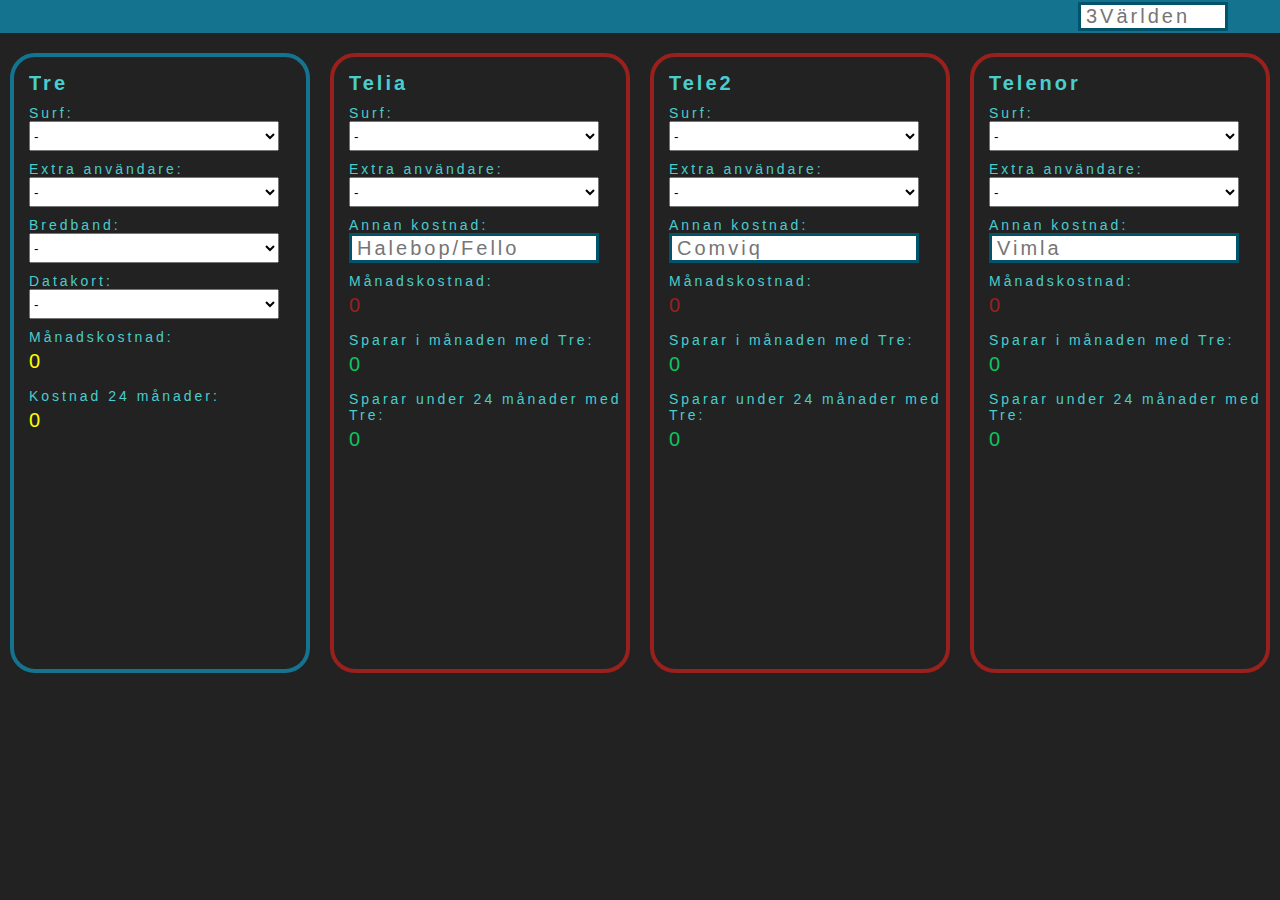
<file: markup/index.html>
<!DOCTYPE html>
<html lang="sv">
<head>
    <meta charset="UTF-8">
    <meta name="viewport" content="width=device-width, initial-scale=1.0">
    <meta name="description" content="Price calculator for TM">
    <meta name="author" content="Christoffer Jonsson">
    <link href="../stylesheets/styles.css" rel="stylesheet">
    <link href="../stylesheets/mediaq.css" rel="stylesheet">
    <title>Räkna med Kevin</title>
    <meta name="theme-color" content="#147490">

    <link rel="apple-touch-icon" sizes="180x180" href="favicon_io/apple-touch-icon.png">
    <link rel="icon" type="image/png" sizes="32x32" href="favicon_io/favicon-32x32.png">
    <link rel="icon" type="image/png" sizes="16x16" href="favicon_io/favicon-16x16.png">
    <link rel="manifest" href="favicon_io/site.webmanifest">
</head>
<body class="bgimg">
    <header>
        <nav>
            <div class="nav-buttons">
                <button id="dayModeButton">Ljust/Mörkt</button>
                <button id="resetButton">Återställ</button>
                <a class="nav-btn" href="info.html">Info</a>
            </div>
            <div class="nav-info">
                <h1>Tre priskalkulator, uppdaterad<span class="upDate">&nbsp;14/9</span></h1>
            </div>
            <div class="nav-input">
                <label for="world"></label>
                <input type="text" id="world" name="countries" placeholder="3Världen">
            </div>     
        </nav>
    </header>
    <main>
        <div class="main-container">
            <div class="container tre">
                <h3>Tre</h3>
                <div class="form-container">
                    <form id="treForm">
                        <div class="sel-wrapper">
                            <label for="tre-first">Surf:</label>
                            <select id="tre-first" name="first" onchange="calculateTotals()">
                                <option value="0">-</option>
                                <option value="169">5GB | 169sek</option>
                                <option value="199">20GB + 50GB = &#x1F410 | 199sek</option>
                                <option value="329">OBEG | 329sek</option>
                            </select>
                        </div>
                        <div class="sel-wrapper">
                            <label for="tre-second">Extra användare:</label>
                            <select id="tre-second" name="second" onchange="calculateTotals()">
                                <option value="0">-</option>
                                <option value="129">1 | 129sek</option>
                                <option value="258">2 | 258sek</option>
                                <option value="387">3 | 387sek</option>
                                <option value="516">4 | 516sek</option>
                                <option value="645">5 | 645sek</option>
                            </select>
                        </div>
                        <div class="sel-wrapper">
                            <label for="tre-third">Bredband:</label>
                            <select id="tre-third" name="third" onchange="calculateTotals()">
                                <option value="0">-</option>
                            <option value="399">150Mbit utan rabatt | 399sek</option>
                            <option value="499">1000Mbit utan rabatt | 499sek</option>
                            <option value="299">150Mbit med rabatt | 299sek</option>
                            <option value="399">1000Mbit med rabatt | 399sek</option>
                            </select>
                        </div>
                        <!--<div class="sel-wrapper">
                            <label for="tre-fourth">Zyxel:</label>
                            <select id="tre-fourth" name="fourth" onchange="calculateTotals()">
                                <option value="0">-</option>
                                <option value="70">Zyxel In | 70sek</option>
                                <option value="120">Zyxel Out | 120sek</option>
                            </select>
                        </div>-->
                        <div class="sel-wrapper">
                            <label for="tre-fifth">Datakort:</label>
                            <select id="tre-fifth" name="fifth" onchange="calculateTotals()">
                                <option value="0">-</option>
                                <option value="99">1 | 99sek</option>
                                <option value="198">2 | 198sek</option>
                                <option value="297">3 | 297sek</option>
                                <option value="396">4 | 396sek</option>
                                <option value="495">5 | 495sek</option>
                            </select>
                        </div>
                        <div class="result-box">
                            <div class="total-box">
                                Månadskostnad:<span id="tre-totalSum">0</span>
                            </div>
                            <div class="difference-box">
                                Kostnad 24 månader:<span id="tre-totalSum-24">0</span>
                            </div>
                        </div>
                    </form>
                </div>
            </div>

            <div class="container telia">
                <h3>Telia</h3>
                <div class="form-container">
                    <form id="teliaForm">
                        <div class="sel-wrapper">
                            <label for="telia-first">Surf:</label>
                            <select id="telia-first" name="first" onchange="calculateTotals()">
                                <option value="0">-</option>
                                <option value="229">3GB | 229sek</option>
                                <option value="389">15GB | 389sek</option>
                                <option value="489">40GB | 489sek</option>
                                <option value="569">OBEG | 569sek</option>
                            </select>
                        </div>
                        <div class="sel-wrapper">
                            <label for="telia-second">Extra användare:</label>
                            <select id="telia-second" name="second" onchange="calculateTotals()">
                                <option value="0">-</option>
                                <option value="219">1 | 219sek</option>
                                <option value="438">2 | 438sek</option>
                                <option value="657">3 | 657sek</option>
                                <option value="876">4 | 876sek</option>
                                <option value="1095">5 | 1095sek</option>
                            </select>
                        </div>
                        <div class="sel-wrapper">
                            <label for="telia-extra">Annan kostnad:</label>
                            <input type="number" id="telia-extra" name="extra" placeholder="Halebop/Fello" oninput="updateCost('telia')">
                        </div>
                        <div class="result-box">
                            <div class="total-box">
                                Månadskostnad:<span id="telia-totalSum">0</span>
                            </div>
                            <div class="difference-box" id="telia-difference">Sparar i månaden med Tre:<span id="telia-difference-value">0</span></div>
                            <div class="difference-box">Sparar under 24 månader med Tre:<span id="telia-difference-value-24">0</span></div>
                        </div>
                    </form>
                </div>
            </div>

            <div class="container tele2">
                <h3>Tele2</h3>
                <div class="form-container">
                    <form id="tele2Form">
                        <div class="sel-wrapper">
                            <label for="tele2-first">Surf:</label>
                            <select id="tele2-first" name="first" onchange="calculateTotals()">
                                <option value="0">-</option>
                                <option value="249">5GB | 249sek</option>
                                <option value="299">15GB | 299sek</option>
                                <option value="399">OBEG | 399sek</option>
                            </select>
                        </div>
                        <div class="sel-wrapper">
                            <label for="tele2-second">Extra användare:</label>
                            <select id="tele2-second" name="second" onchange="calculateTotals()">
                                <option value="0">-</option>
                            <option value="199">1 | 199sek</option>
                            <option value="398">2 | 398sek</option>
                            <option value="597">3 | 597sek</option>
                            <option value="796">4 | 796sek</option>
                            <option value="995">5 | 995sek</option>
                            </select>
                        </div>
                        <div class="sel-wrapper">
                            <label for="tele2-extra">Annan kostnad:</label>
                            <input type="number" id="tele2-extra" name="extra" placeholder="Comviq" oninput="updateCost('tele2')">
                        </div>
                        <div class="result-box">
                            <div class="total-box">
                                Månadskostnad:<br><span id="tele2-totalSum">0</span>
                            </div>
                            <div class="difference-box" id="tele2-difference">Sparar i månaden med Tre:<span id="tele2-difference-value">0</span></div>
                            <div class="difference-box">Sparar under 24 månader med Tre:<span id="tele2-difference-value-24">0</span></div>
                        </div>
                    </form>
                </div>
            </div>

            <div class="container telenor">
                <h3>Telenor</h3>
                <div class="form-container">
                    <form id="telenorForm">
                        <div class="sel-wrapper">
                            <label for="telenor-first">Surf:</label>
                            <select id="telenor-first" name="first" onchange="calculateTotals()">
                                <option value="0">-</option>
                            <option value="229">5GB | 229sek</option>
                            <option value="299">15GB| 299sek</option>
                            <option value="399">35GB| 399sek</option>
                            <option value="449">OBEG| 449sek</option>
                            </select>
                        </div>
                        <div class="sel-wrapper">
                            <label for="telenor-second">Extra användare:</label>
                            <select id="telenor-second" name="second" onchange="calculateTotals()">
                            <option value="0">-</option>
                            <option value="219">1 | 219sek</option>
                            <option value="438">2| 438sek</option>
                            <option value="657">3| 657sek</option>
                            <option value="876">4| 876sek</option>
                            <option value="1095">5| 1095sek</option>
                            </select>
                        </div>
                        <div class="sel-wrapper">
                            <label for="telenor-extra">Annan kostnad:</label>
                            <input type="number" id="telenor-extra" name="extra" placeholder="Vimla" oninput="updateCost('telenor')">
                        </div>
                        <div class="result-box">
                            <div class="total-box">
                                Månadskostnad:<br><span id="telenor-totalSum">0</span>
                            </div>
                            <div class="difference-box" id="telenor-difference">Sparar i månaden med Tre:<span id="telenor-difference-value">0</span></div>
                            <div class="difference-box">Sparar under 24 månader med Tre:<span id="telenor-difference-value-24">0</span></div>
                        </div>
                    </form>
                </div>
            </div>
        </div>
        <div class="quote-box">
            <blockquote id="quote-block">
                <p class="quote">Definitionen av galenskap är att göra samma sak gång på gång, men förvänta sig ett annat resultat.</p>
                <p class="quote author">- Kevin</p>
            </blockquote>
        </div>
    </main>
    <script src="../javascript/daymode.js"></script>
    <script src="../javascript/reset.js"></script>
    <script src="../javascript/onlynum.js"></script>
    <script src="../javascript/total.js"></script>
    <script src="../javascript/world.js"></script>
    <script src="../javascript/quote.js"></script>
</body>
</html>
</file>
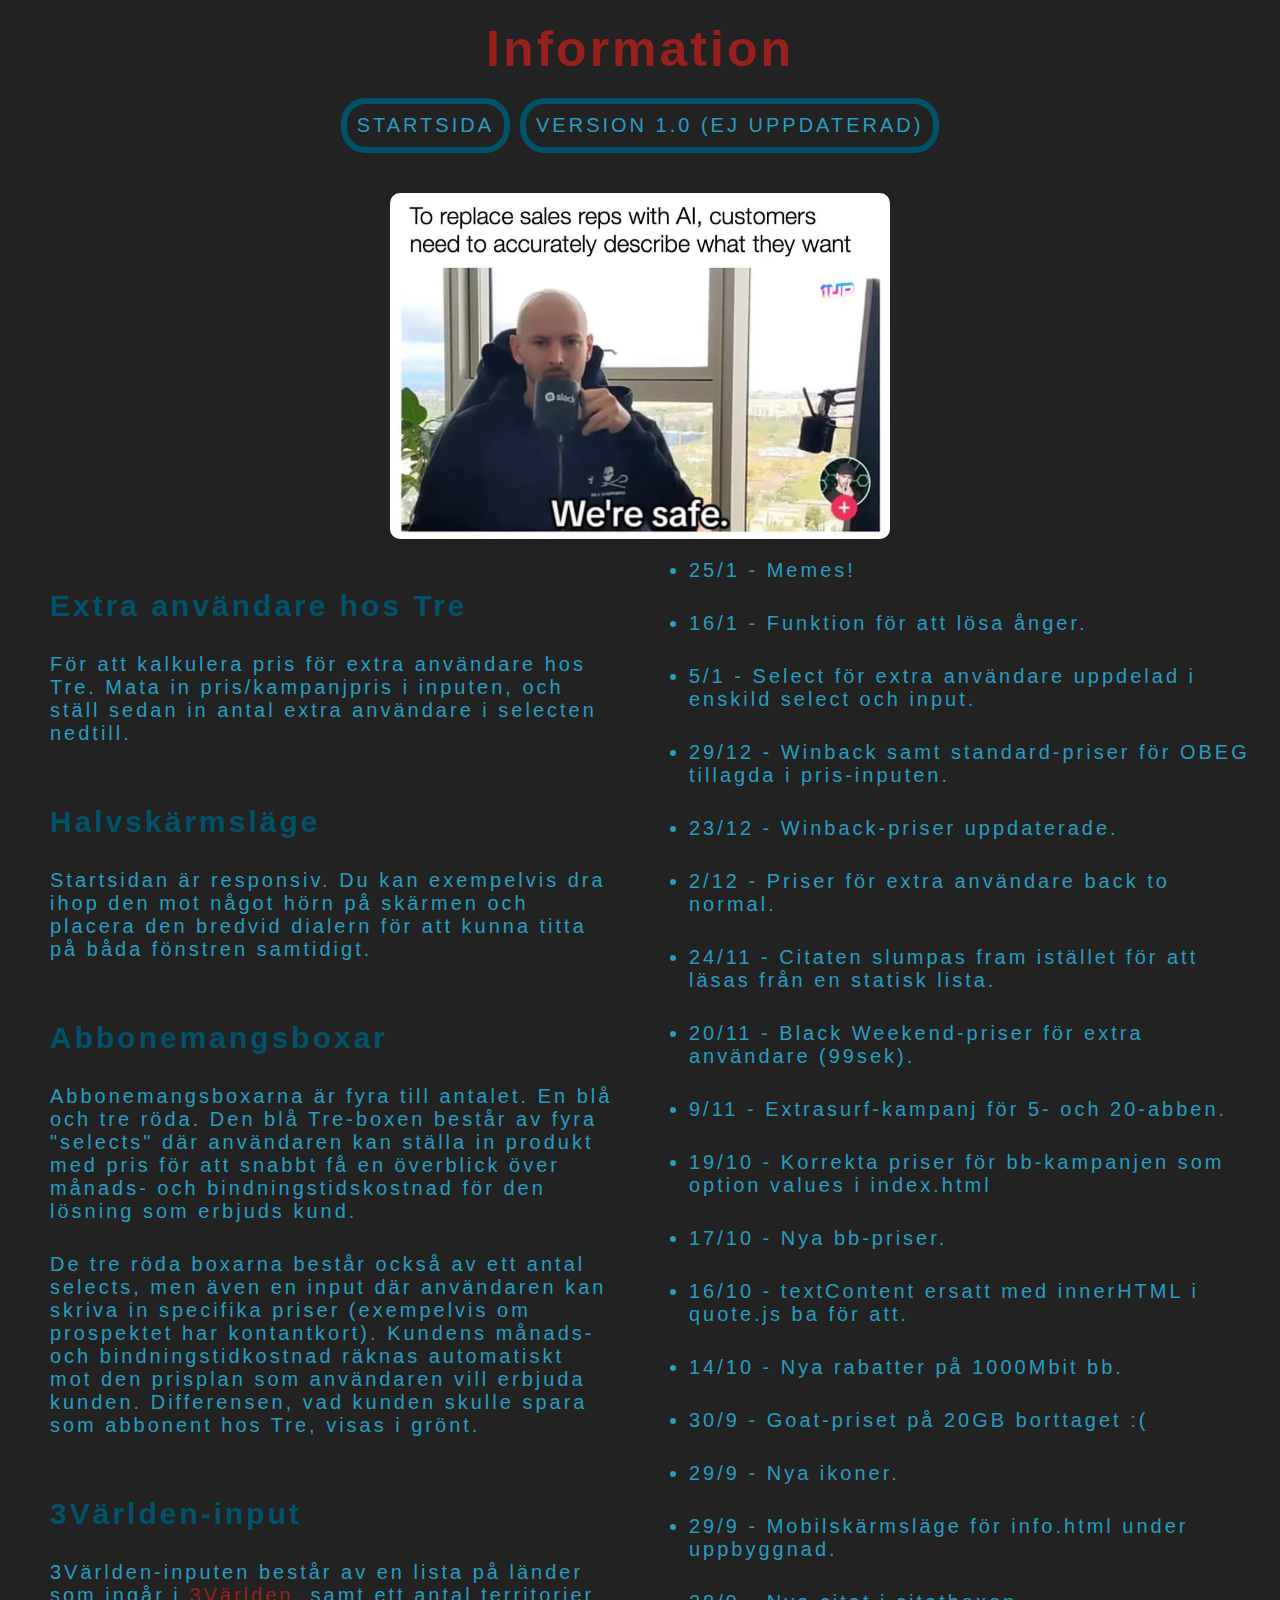
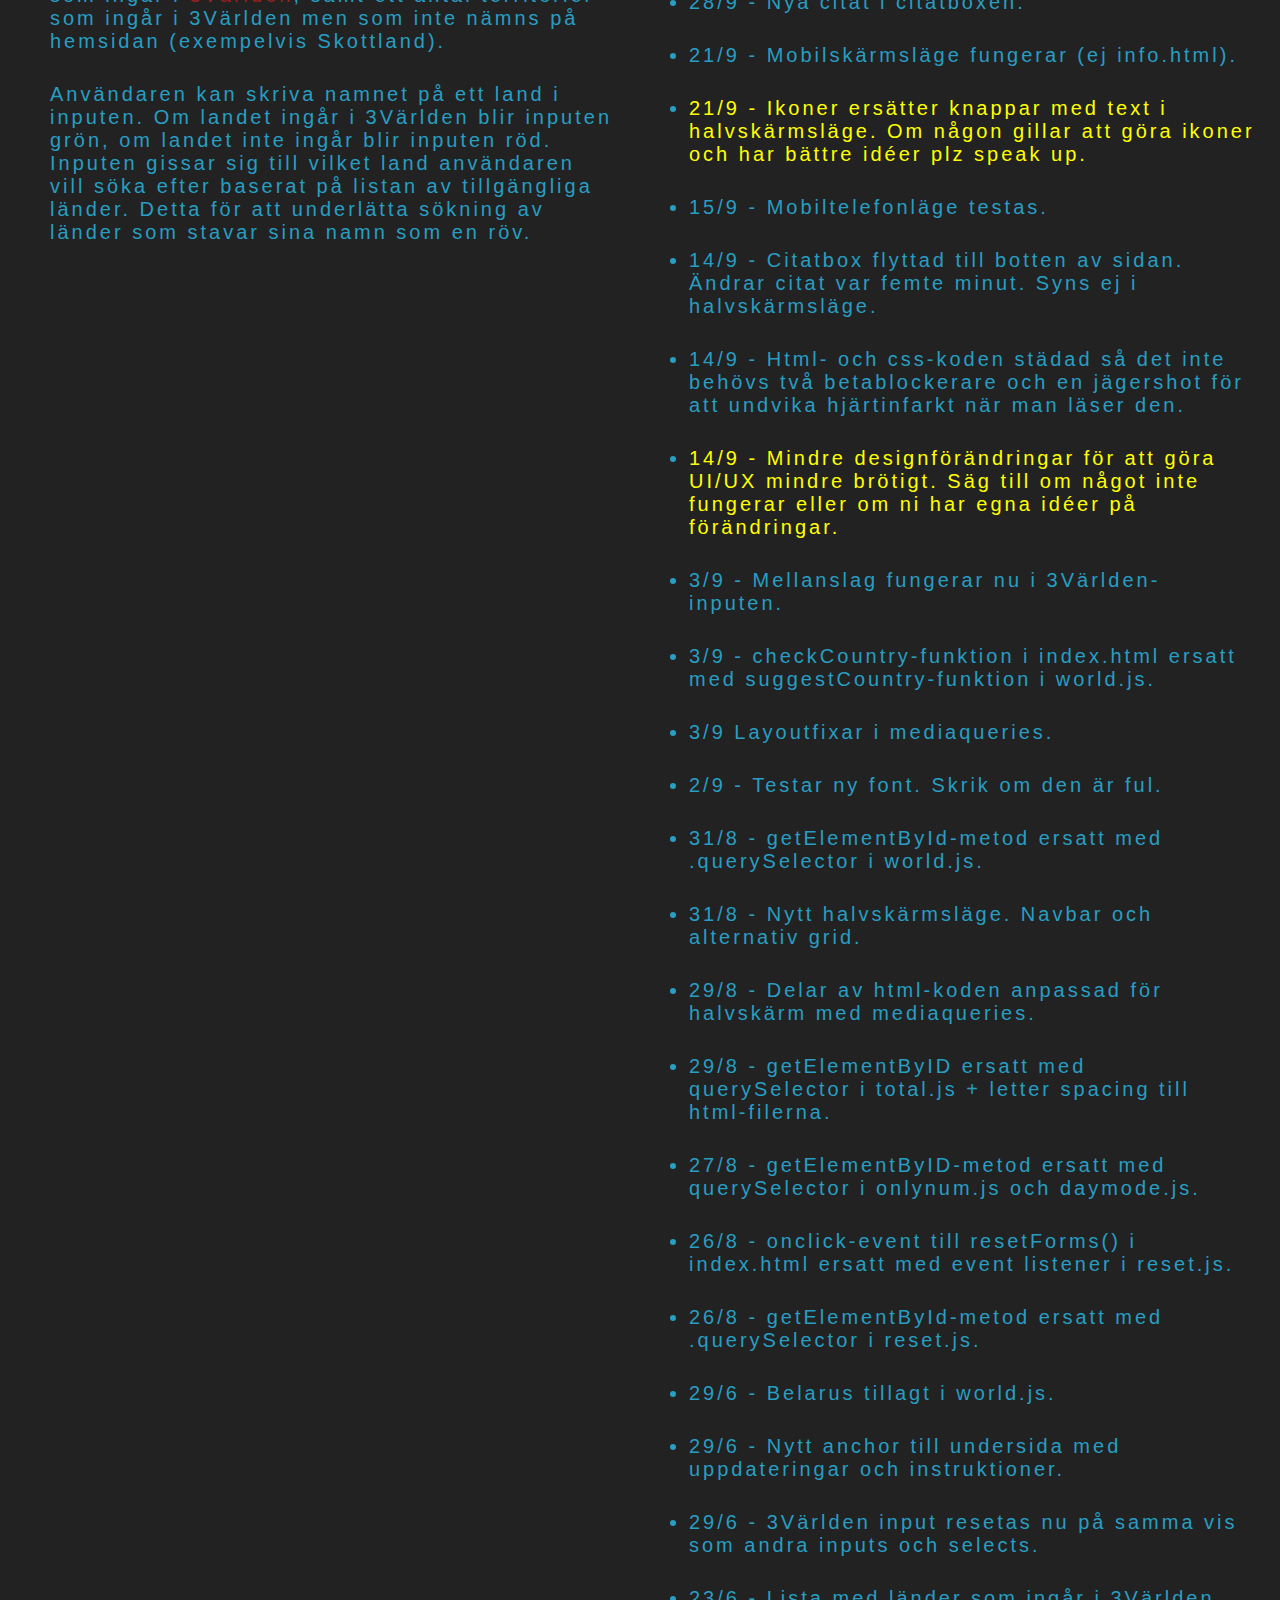
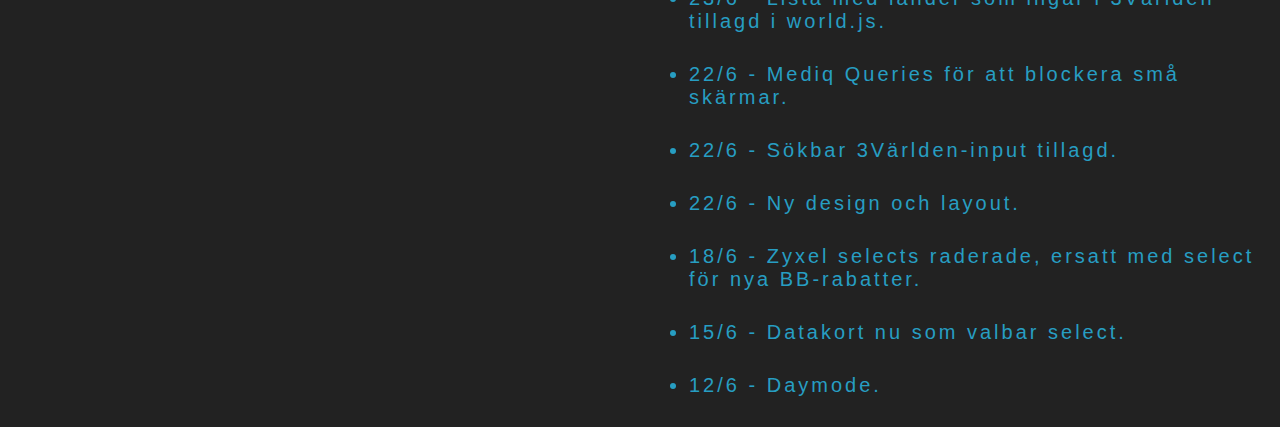
<file: info.html>
<!DOCTYPE html>
<html lang="sv">
<head>
    <meta charset="UTF-8">
    <meta name="viewport" content="width=device-width, initial-scale=1.0">
    <meta name="description" content="Price calculator for TM">
    <meta name="author" content="Christoffer Jonsson">
    <link href="../stylesheets/styles.css" rel="stylesheet">
    <link href="../stylesheets/info.css" rel="stylesheet">
    <title>Räkna med Kevin</title>
    <meta name="theme-color" content="#147490">

    <link rel="apple-touch-icon" sizes="180x180" href="favicon_io/apple-touch-icon.png">
    <link rel="icon" type="image/png" sizes="32x32" href="favicon_io/favicon-32x32.png">
    <link rel="icon" type="image/png" sizes="16x16" href="favicon_io/favicon-16x16.png">
    <link rel="manifest" href="favicon_io/site.webmanifest">
</head>
<body>
    <div class="info-header">
        <h1 info>Information</h1>
    </div>
    <div class="return-box">
        <a class="return-btn" href="index.html">Startsida</a>
        <a class="return-btn" href="../ver1/old.html">Version 1.0 (ej uppdaterad)</a>
    </div>
    <div class="meme">
        <img src="meme.webp" alt="sales meme">
    </div>
    <div class="info-layout">
        <div class="info-instructions">
            <h2>Extra användare hos Tre</h2>
            <p><span class=inportant-news>För att kalkulera pris för extra användare hos Tre. Mata in pris/kampanjpris i inputen, och ställ sedan in antal extra användare i selecten nedtill.</p>
            <h2>Halvskärmsläge</h2>
            <p>Startsidan är responsiv. Du kan exempelvis dra ihop den mot något hörn på skärmen och placera den bredvid dialern för att kunna titta på båda fönstren samtidigt.</p>
            <h2>Abbonemangsboxar</h2>
            <p>Abbonemangsboxarna är fyra till antalet. En blå och tre röda. Den blå Tre-boxen består av fyra "selects" där användaren kan ställa in produkt med pris för att snabbt få en överblick över månads- och bindningstidskostnad för den lösning som erbjuds kund.</p>
            <p>De tre röda boxarna består också av ett antal selects, men även en input där användaren kan skriva in specifika priser (exempelvis om prospektet har kontantkort). Kundens månads- och bindningstidkostnad räknas automatiskt mot den prisplan som användaren vill erbjuda kunden. Differensen, vad kunden skulle spara som abbonent hos Tre, visas i grönt.</p>
            <h2>3Världen-input</h2>
            <p>3Världen-inputen består av en lista på länder som ingår i <a class="info-link" href="https://www.tre.se/handla/tjanster/3varlden" target="_blank">3Världen</a>, samt ett antal territorier som ingår i 3Världen men som inte nämns på hemsidan (exempelvis Skottland).</p>
            <p>Användaren kan skriva namnet på ett land i inputen. Om landet ingår i 3Världen blir inputen grön, om landet inte ingår blir inputen röd. Inputen gissar sig till vilket land användaren vill söka efter baserat på listan av tillgängliga länder. Detta för att underlätta sökning av länder som stavar sina namn som en röv.</p>
        </div>
        <div class="info-update">
            <ul>
                <li>25/1 - Memes!</li>
                <li>16/1 - Funktion för att lösa ånger.</li>
                <li>5/1 - Select för extra användare uppdelad i enskild select och input.</li>
                <li>29/12 - Winback samt standard-priser för OBEG tillagda i pris-inputen.</li>
                <li>23/12 - Winback-priser uppdaterade.</li>
                <li>2/12 - Priser för extra användare back to normal.</li>
                <li>24/11 - Citaten slumpas fram istället för att läsas från en statisk lista.</li>
                <li>20/11 - Black Weekend-priser för extra användare (99sek).</li>
                <li>9/11 - Extrasurf-kampanj för 5- och 20-abben.</li>
                <li>19/10 - Korrekta priser för bb-kampanjen som option values i index.html</li>
                <li>17/10 - Nya bb-priser.</li>
                <li>16/10 - textContent ersatt med innerHTML i quote.js ba för att.</li>
                <li>14/10 - Nya rabatter på 1000Mbit bb.</li>
                <li>30/9 - Goat-priset på 20GB borttaget :(</li>
                <li>29/9 - Nya ikoner.</li>
                <li>29/9 - Mobilskärmsläge för info.html under uppbyggnad.</li>
                <li>28/9 - Nya citat i citatboxen.</li>
                <li>21/9 - Mobilskärmsläge fungerar (ej info.html).</li>
                <li><span class="important-news">21/9 - Ikoner ersätter knappar med text i halvskärmsläge. Om någon gillar att göra ikoner och har bättre idéer plz speak up.</span></li>
                <li>15/9 - Mobiltelefonläge testas.</li>
                <li>14/9 - Citatbox flyttad till botten av sidan. Ändrar citat var femte minut. Syns ej i halvskärmsläge.</li>
                <li>14/9 - Html- och css-koden städad så det inte behövs två betablockerare och en jägershot för att undvika hjärtinfarkt när man läser den.</li>
                <li><span class="important-news">14/9 - Mindre designförändringar för att göra UI/UX mindre brötigt. Säg till om något inte fungerar eller om ni har egna idéer på förändringar.</span></li>
                <li>3/9 - Mellanslag fungerar nu i 3Världen-inputen.</li>
                <li>3/9 - checkCountry-funktion i index.html ersatt med suggestCountry-funktion i world.js.</li>
                <li>3/9 Layoutfixar i mediaqueries.</li>
                <li>2/9 - Testar ny font. Skrik om den är ful.</li>
                <li>31/8 - getElementById-metod ersatt med .querySelector i world.js.</li>
                <li>31/8 - Nytt halvskärmsläge. Navbar och alternativ grid.</li>
                <li>29/8 - Delar av html-koden anpassad för halvskärm med mediaqueries.</li>
                <li>29/8 - getElementByID ersatt med querySelector i total.js + letter spacing till html-filerna.</li>
                <li>27/8 - getElementByID-metod ersatt med querySelector i onlynum.js och daymode.js.</li>
                <li>26/8 - onclick-event till resetForms() i index.html ersatt med event listener i reset.js.</li>
                <li>26/8 - getElementById-metod ersatt med .querySelector i reset.js.</li>
                <li>29/6 - Belarus tillagt i world.js.</li>
                <li>29/6 - Nytt anchor till undersida med uppdateringar och instruktioner.</li>
                <li>29/6 - 3Världen input resetas nu på samma vis som andra inputs och selects.</li>
                <li>23/6 - Lista med länder som ingår i 3Världen tillagd i world.js.</li>
                <li>22/6 - Mediq Queries för att blockera små skärmar.</li>
                <li>22/6 - Sökbar 3Världen-input tillagd.</li>
                <li>22/6 - Ny design och layout.</li>
                <li>18/6 - Zyxel selects raderade, ersatt med select för nya BB-rabatter.</li>
                <li>15/6 - Datakort nu som valbar select.</li>
                <li>12/6 - Daymode.</li>
            </ul>
        </div>
    </div>
</body>
</html>
</file>
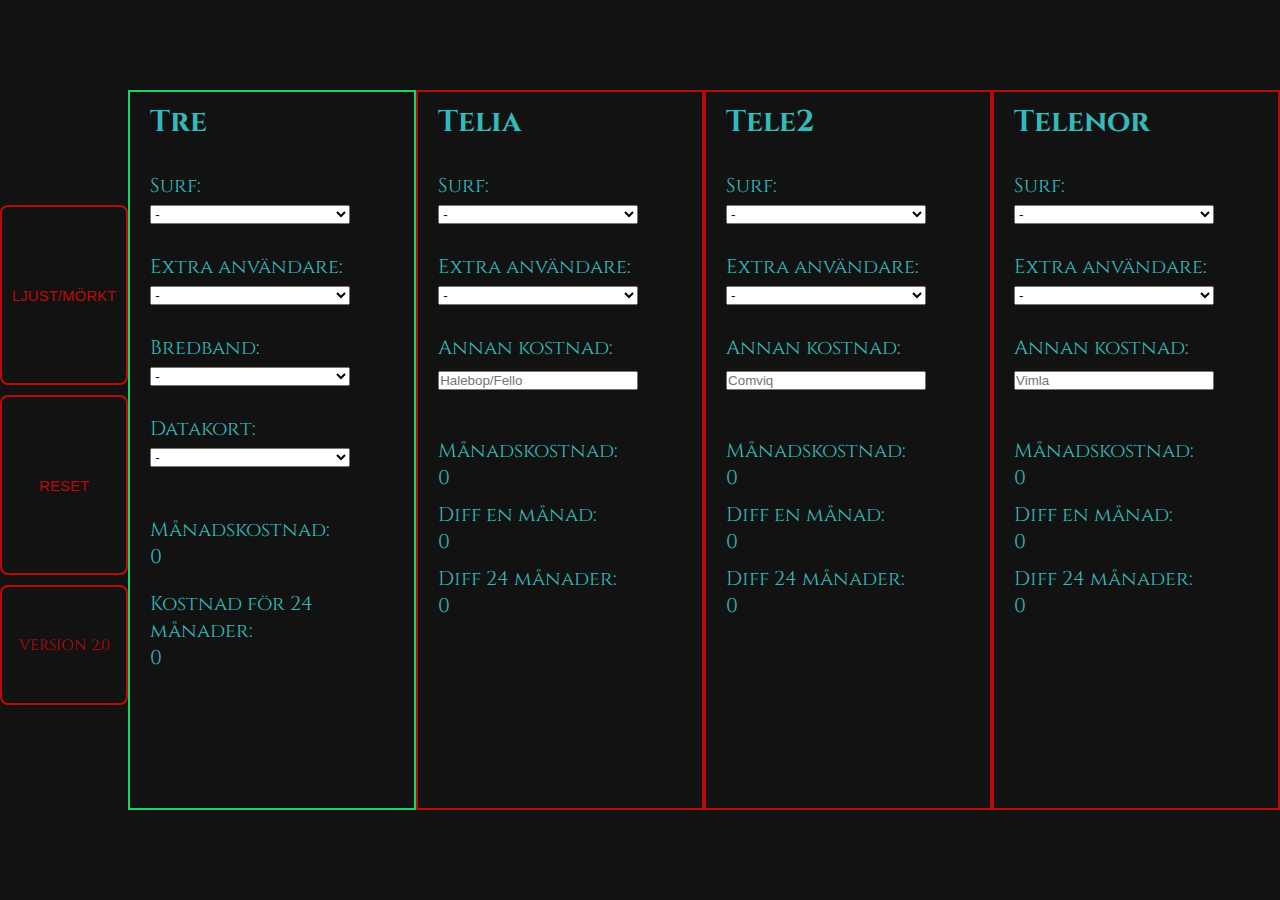
<file: old.html>
<!DOCTYPE html>
<html lang="sv">
<head>
    <meta charset="UTF-8">
    <meta name="viewport" content="width=device-width, initial-scale=1.0">
    <meta name="description" content="Price calculator for TM">
    <meta name="author" content="Christoffer Jonsson">
    <link href="old.css" rel="stylesheet">
    <title>Räkna med Per</title>
    <meta name="theme-color" content="#">

    <link rel="apple-touch-icon" sizes="180x180" href="favicon_io/apple-touch-icon.png">
    <link rel="icon" type="image/png" sizes="32x32" href="favicon_io/favicon-32x32.png">
    <link rel="icon" type="image/png" sizes="16x16" href="favicon_io/favicon-16x16.png">
    <link rel="manifest" href="favicon_io/site.webmanifest">
</head>

<body>
    <main>
        <div class="hidden">
            <p>Responsivitet är för pussies</p>
        </div>
        <div class="main-container">
            <div class="btn">
                <button id="dayModeButton">Ljust/Mörkt</button>
                <button id="resetButton" onclick="resetForms()">Reset</button>
                <a href="index.html">Version 2.0</a>
            </div>
            <div class="tre-container">
                <h2>Tre</h2>
                <div class="form-container">
                    <form id="treForm">
                        <label for="tre-first">Surf:<br></label>
                        <select id="tre-first" name="first" onchange="calculateTotals()">
                            <option value="0">-</option>
                            <option value="169">5GB | 169sek</option>
                            <option value="199">20GB | 199sek</option>
                            <option value="329">OBEG | 329sek</option>
                        </select>
                        <br><br>
                        <label for="tre-second">Extra användare:<br></label>
                        <select id="tre-second" name="second" onchange="calculateTotals()">
                            <option value="0">-</option>
                            <option value="129">1 | 129sek</option>
                            <option value="258">2 | 258sek</option>
                            <option value="387">3 | 387sek</option>
                            <option value="516">4 | 516sek</option>
                            <option value="645">5 | 645sek</option>
                        </select>
                        <br><br>
                        <label for="tre-third">Bredband:<br></label>
                        <select id="tre-third" name="third" onchange="calculateTotals()">
                            <option value="0">-</option>
                            <option value="399">150Mbit utan rabatt | 399sek</option>
                            <option value="499">1000Mbit utan rabatt | 499sek</option>
                            <option value="299">150Mbit med rabatt | 299sek</option>
                            <option value="399">1000Mbit med rabatt | 399sek</option>
                        </select>
                        <!--<br><br>
                        <label for="tre-fourth">Zyxel:<br></label>
                        <select id="tre-fourth" name="fourth" onchange="calculateTotals()">
                            <option value="0">-</option>
                            <option value="70">Zyxel In | 70sek</option>
                            <option value="120">Zyxel Out | 120sek</option>
                        </select>-->
                        <br><br>
                        <label for="tre-fifth">Datakort:<br></label>
                        <select id="tre-fifth" name="fifth" onchange="calculateTotals()">
                            <option value="0">-</option>
                            <option value="99">1 | 99sek</option>
                            <option value="198">2 | 198sek</option>
                            <option value="297">3 | 297sek</option>
                            <option value="396">4 | 396sek</option>
                            <option value="495">5 | 495sek</option>
                        </select>
                    </form>
                    <br>
                    <div class="total-box">
                        Månadskostnad:<br><span id="tre-totalSum">0</span>
                    </div>
                    <div class="difference-box" id="tre-difference"></div>
                    <div class="difference-box">Kostnad för 24 månader:<br><span id="tre-totalSum-24">0</span></div>
                </div>
            </div>
            <div class="telia-container">
                <h2>Telia</h2>
                <div class="form-container">
                    <form id="teliaForm">
                        <label for="telia-first">Surf:<br></label>
                        <select id="telia-first" name="first" onchange="calculateTotals()">
                            <option value="0">-</option>
                            <option value="229">3GB | 229sek</option>
                            <option value="389">15GB | 389sek</option>
                            <option value="489">40GB | 489sek</option>
                            <option value="569">OBEG | 569sek</option>
                        </select>
                        <br><br>
                        <label for="telia-second">Extra användare:<br></label>
                        <select id="telia-second" name="second" onchange="calculateTotals()">
                            <option value="0">-</option>
                            <option value="219">1 | 219sek</option>
                            <option value="438">2 | 438sek</option>
                            <option value="657">3 | 657sek</option>
                            <option value="876">4 | 876sek</option>
                            <option value="1095">5 | 1095sek</option>
                        </select>
                        <br><br>
                        <div class="form-container">
                        <label for="telia-extra">Annan kostnad:</label>
                        <input type="number" id="telia-extra" name="extra" placeholder="Halebop/Fello" oninput="updateCost('telia')">
                        </div>
                    </form>
                    <br>
                    <div class="total-box">
                        Månadskostnad:<br><span id="telia-totalSum">0</span>
                    </div>
                    
                    <div class="difference-box" id="telia-difference">Diff en månad:<br><span id="telia-difference-value">0</span></div>
                    <div class="difference-box">Diff 24 månader:<br><span id="telia-difference-value-24">0</span></div>
                </div>
            </div>
    
            <div class="tele2-container">
                <h2>Tele2</h2>
                <div class="form-container">
                    <form id="tele2Form">
                        <label for="tele2-first">Surf:<br></label>
                        <select id="tele2-first" name="first" onchange="calculateTotals()">
                            <option value="0">-</option>
                            <option value="249">5GB | 249sek</option>
                            <option value="299">15GB | 299sek</option>
                            <option value="399">OBEG | 399sek</option>
                        </select>
                        <br><br>
                        <label for="tele2-second">Extra användare:<br></label>
                        <select id="tele2-second" name="second" onchange="calculateTotals()">
                            <option value="0">-</option>
                            <option value="199">1 | 199sek</option>
                            <option value="398">2 | 398sek</option>
                            <option value="597">3 | 597sek</option>
                            <option value="796">4 | 796sek</option>
                            <option value="995">5 | 995sek</option>
                        </select>
                        <br><br>
                        <div class="form-container">
                    <label for="tele2-extra">Annan kostnad:</label>
                    <input type="number" id="tele2-extra" name="extra" placeholder="Comviq" oninput="updateCost('tele2')">
                    </div>
                    </form>
                    <br>
                    <div class="total-box">
                        Månadskostnad:<br><span id="tele2-totalSum">0</span>
                    </div>
                    <div class="difference-box" id="tele2-difference">Diff en månad:<br><span id="tele2-difference-value">0</span></div>
                    <div class="difference-box">Diff 24 månader:<br><span id="tele2-difference-value-24">0</span></div>
                </div>
                
            </div>
    
            <div class="telenor-container">
                <h2>Telenor</h2>
                <div class="form-container">
                    <form id="telenorForm">
                        <label for="telenor-first">Surf:<br></label>
                        <select id="telenor-first" name="first" onchange="calculateTotals()">
                            <option value="0">-</option>
                            <option value="229">5GB | 229sek</option>
                            <option value="299">15GB| 299sek</option>
                            <option value="399">35GB| 399sek</option>
                            <option value="449">OBEG| 449sek</option>
                        </select>
                        <br><br>
                        <label for="telenor-second">Extra användare:<br></label>
                        <select id="telenor-second" name="second" onchange="calculateTotals()">
                            <option value="0">-</option>
                            <option value="219">1 | 219sek</option>
                            <option value="438">2| 438sek</option>
                            <option value="657">3| 657sek</option>
                            <option value="876">4| 876sek</option>
                            <option value="1095">5| 1095sek</option>
                        </select>
                        <br><br>
                    <div class="form-container">
                    <label for="telenor-extra">Annan kostnad:</label>
                    <input type="number" id="telenor-extra" name="extra" placeholder="Vimla" oninput="updateCost('telenor')">
                    </div>
                    </form>
                    
                    <br>
                    <div class="total-box">
                        Månadskostnad:<br><span id="telenor-totalSum">0</span>
                    </div>
                    <div class="difference-box" id="telenor-difference">Diff en månad:<br><span id="telenor-difference-value">0</span></div>
                    <div class="difference-box">Diff 24 månader:<br><span id="telenor-difference-value-24">0</span></div>
                </div>
            </div>
        </div>
    </main>

    <footer></footer>
    <script src="app.js"></script>
    <script src="daymode.js"></script>
</body>
</html>
</file>
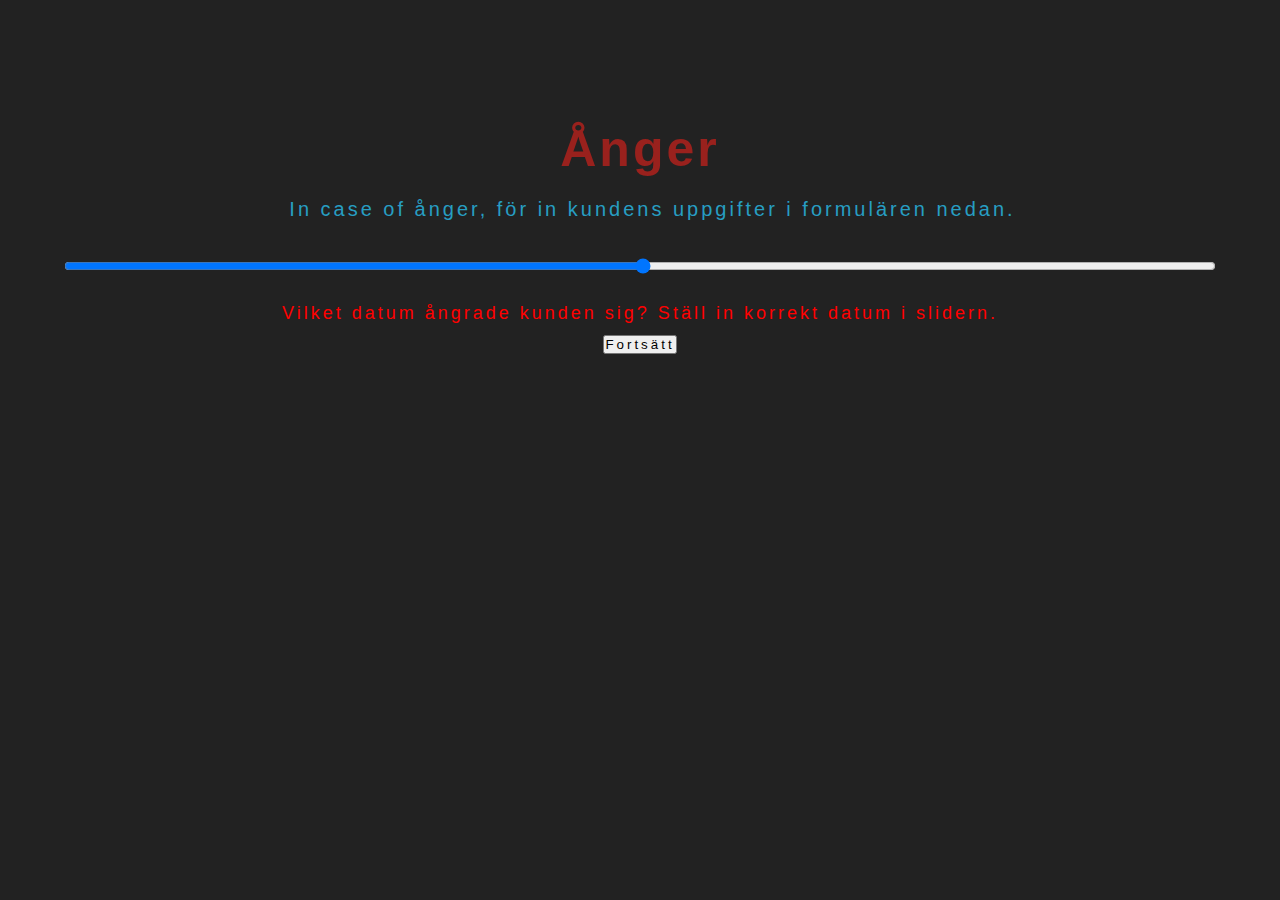
<file: tre.html>
<!DOCTYPE html>
<html lang="sv">
<head>
    <meta charset="UTF-8">
    <meta name="viewport" content="width=device-width, initial-scale=1.0">
    <meta name="description" content="Price calculator for TM">
    <meta name="author" content="Christoffer Jonsson">
    <link href="../stylesheets/styles.css" rel="stylesheet">
    <link href="../stylesheets/info.css" rel="stylesheet">
    <title>Räkna med Kevin</title>
    <meta name="theme-color" content="#147490">

    <link rel="apple-touch-icon" sizes="180x180" href="favicon_io/apple-touch-icon.png">
    <link rel="icon" type="image/png" sizes="32x32" href="favicon_io/favicon-32x32.png">
    <link rel="icon" type="image/png" sizes="16x16" href="favicon_io/favicon-16x16.png">
    <link rel="manifest" href="favicon_io/site.webmanifest">

    <style>
        body {
            font-family: Arial, sans-serif;
            text-align: center;
            margin-top: 100px;
        }
        #sliderContainer {
            width: 90%;
            margin: 0 auto;
            overflow: hidden;
        }
        #dateSlider {
            width: 100%;
        }
        #dateDisplay {
            margin-top: 20px;
            font-size: 18px;
            color: red;
        }

        h1 {
            text-align: center;
        }
    </style>
</head>

<body>
    <div class="info-header">
        <h1 info>Ånger</h1>
    </div>
    <p>In case of ånger, för in kundens uppgifter i formulären nedan.</p>
    <div id="sliderContainer">
        <input type="range" id="dateSlider" min="0" max="73049" step="1">
    </div>
    <div id="dateDisplay">Vilket datum ångrade kunden sig? Ställ in korrekt datum i slidern.</div><br/>
    <button onclick="saveDate()">Fortsätt</button>

    <script>
        const slider = document.getElementById('dateSlider');
        const dateDisplay = document.getElementById('dateDisplay');
        const startDate = new Date(1900, 0, 1);
        const endDate = new Date(2100, 11, 31);
        const daysRange = (endDate - startDate) / (1000 * 60 * 60 * 24);

        slider.addEventListener('input', function() {
            const selectedDate = new Date(startDate.getTime() + this.value * 1000 * 60 * 60 * 24);
            dateDisplay.textContent = `Kunden ångrade sig: ${selectedDate.toISOString().split('T')[0]}`;
        });

        function saveDate() {
            const selectedDate = new Date(startDate.getTime() + slider.value * 1000 * 60 * 60 * 24);
            alert(`Datum sparat: ${selectedDate.toISOString().split('T')[0]}`);
            window.location.href = "tre2.html";
        }
    </script>

</body>

</html>
</file>
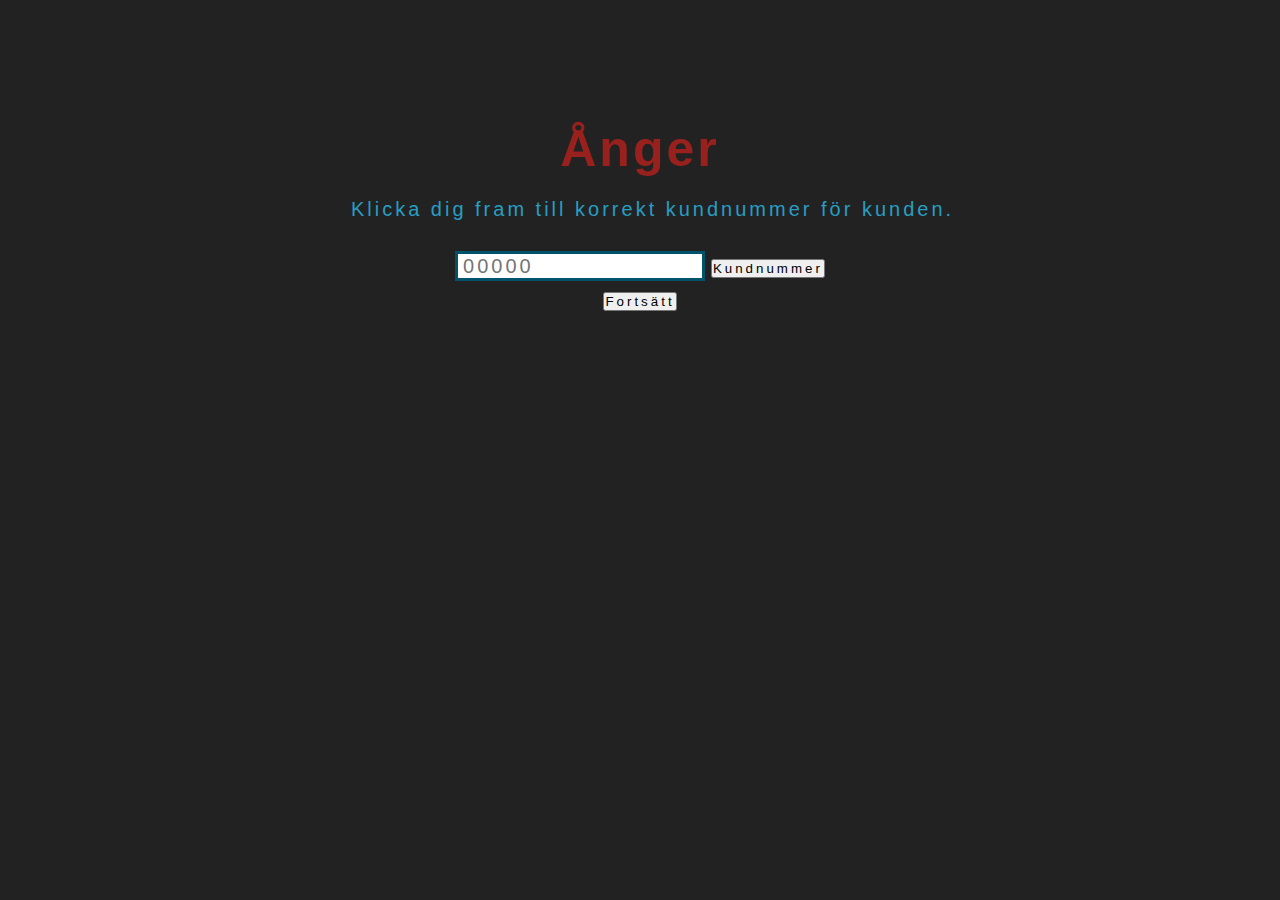
<file: tre2.html>
<!DOCTYPE html>
<html lang="sv">
<head>
    <meta charset="UTF-8">
    <meta name="viewport" content="width=device-width, initial-scale=1.0">
    <meta name="description" content="Price calculator for TM">
    <meta name="author" content="Christoffer Jonsson">
    <link href="../stylesheets/styles.css" rel="stylesheet">
    <link href="../stylesheets/info.css" rel="stylesheet">
    <title>Räkna med Kevin</title>
    <meta name="theme-color" content="#147490">

    <link rel="apple-touch-icon" sizes="180x180" href="favicon_io/apple-touch-icon.png">
    <link rel="icon" type="image/png" sizes="32x32" href="favicon_io/favicon-32x32.png">
    <link rel="icon" type="image/png" sizes="16x16" href="favicon_io/favicon-16x16.png">
    <link rel="manifest" href="favicon_io/site.webmanifest">

    <style>
        body {
            font-family: Arial, sans-serif;
            text-align: center;
            margin-top: 100px;
        }
        #sliderContainer {
            width: 90%;
            margin: 0 auto;
            overflow: hidden;
        }
        #dateSlider {
            width: 100%;
        }
        #dateDisplay {
            margin-top: 20px;
            font-size: 18px;
            color: red;
        }

        h1 {
            text-align: center;
        }
    </style>
</head>

<body>
    <div class="info-header">
        <h1 info>Ånger</h1>
    </div>
    <p>Klicka dig fram till korrekt kundnummer för kunden.</p>
    <form>
        <input type="text" id="customerNumber" maxlength="5" placeholder="00000" readonly>
        <button type="button" onclick="randomizeNumber()">Kundnummer</button>
    </form></br>
    <button onclick="saveCustomerNumber()">Fortsätt</button>

    <script>
        function randomizeNumber() {
            const randomNum = Math.floor(10000 + Math.random() * 90000).toString();
            document.getElementById('customerNumber').value = randomNum;
        }

        function saveCustomerNumber() {
            const customerNumber = document.getElementById('customerNumber').value;
            if (/^\d{5}$/.test(customerNumber)) {
                sessionStorage.setItem('customerNumber', customerNumber);
                window.location.href = "tre3.html";
            } else {
                alert("Tror du på riktigt att '00000' finns som kundnummer eller!? Din djävla gojnare!");
            }
        }
    </script>

</body>

</html>
</file>
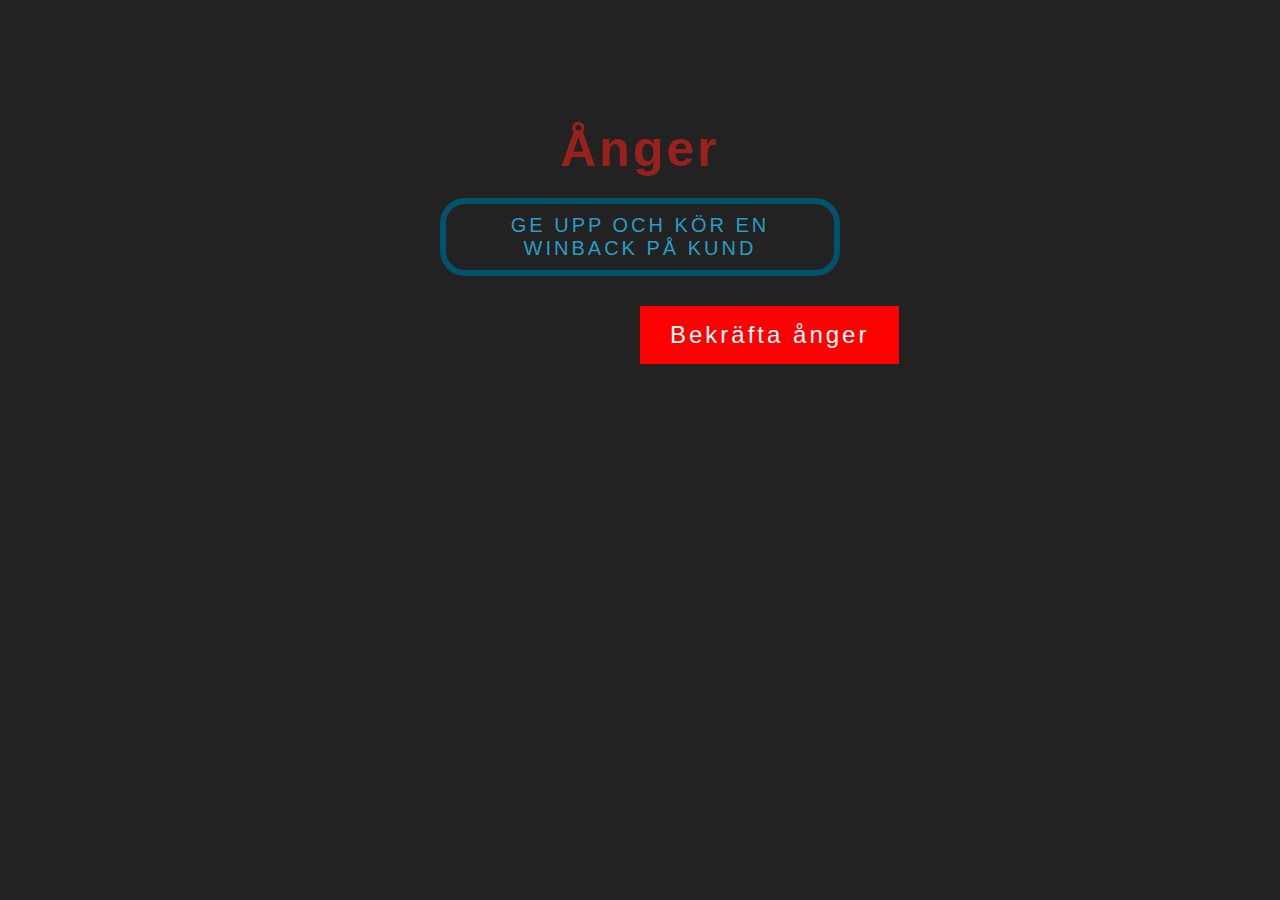
<file: tre3.html>
<!DOCTYPE html>
<html lang="sv">
<head>
    <meta charset="UTF-8">
    <meta name="viewport" content="width=device-width, initial-scale=1.0">
    <meta name="description" content="Price calculator for TM">
    <meta name="author" content="Christoffer Jonsson">
    <link href="../stylesheets/styles.css" rel="stylesheet">
    <link href="../stylesheets/info.css" rel="stylesheet">
    <title>Räkna med Kevin</title>
    <meta name="theme-color" content="#147490">

    <link rel="apple-touch-icon" sizes="180x180" href="favicon_io/apple-touch-icon.png">
    <link rel="icon" type="image/png" sizes="32x32" href="favicon_io/favicon-32x32.png">
    <link rel="icon" type="image/png" sizes="16x16" href="favicon_io/favicon-16x16.png">
    <link rel="manifest" href="favicon_io/site.webmanifest">

    <style>
        body {
            font-family: Arial, sans-serif;
            text-align: center;
            margin-top: 100px;
        }
        #sliderContainer {
            width: 90%;
            margin: 0 auto;
            overflow: hidden;
        }
        #dateSlider {
            width: 100%;
        }
        #dateDisplay {
            margin-top: 20px;
            font-size: 18px;
            color: red;
        }

        h1 {
            text-align: center;
        }

        #trickyButton {
            font-size: 24px;
            padding: 15px 30px;
            background-color: red;
            color: white;
            border: none;
            cursor: pointer;
            position: absolute;
        }

        .btn-flex {
            display: flex;
            justify-content: center;
            margin-bottom: 30px;
        }
        .return-btn {
            width: 400px;
            text-align: center;
        }
    </style>
</head>

<body>
    <div class="info-header">
        <h1 info>Ånger</h1><br/>
    </div>
    <div class="btn-flex"><a class="return-btn" href="index.html">Ge upp och kör en winback på kund</a></div>
    <button id="trickyButton" onclick="handleClick()">Bekräfta ånger</button>

    <script>
        const button = document.getElementById('trickyButton');
        const moveThreshold = 200;

        document.addEventListener('mousemove', function(event) {
            const buttonRect = button.getBoundingClientRect();
            const buttonCenterX = buttonRect.left + buttonRect.width / 2;
            const buttonCenterY = buttonRect.top + buttonRect.height / 2;
            const distanceX = Math.abs(event.clientX - buttonCenterX);
            const distanceY = Math.abs(event.clientY - buttonCenterY);

            if (distanceX < moveThreshold && distanceY < moveThreshold) {
                const offsetX = (buttonCenterX - event.clientX) * 1.5;
                const offsetY = (buttonCenterY - event.clientY) * 1.5;
                const newLeft = Math.min(window.innerWidth - buttonRect.width, Math.max(0, buttonRect.left + offsetX));
                const newTop = Math.min(window.innerHeight - buttonRect.height, Math.max(0, buttonRect.top + offsetY));

                button.style.transform = `translate(${newLeft - buttonRect.left}px, ${newTop - buttonRect.top}px)`;
            }
        });

        function handleClick() {
            alert("Fel datum, var god rätta till!");
            window.location.href = "tre.html";
        }
    </script>

</body>

</html>
</file>
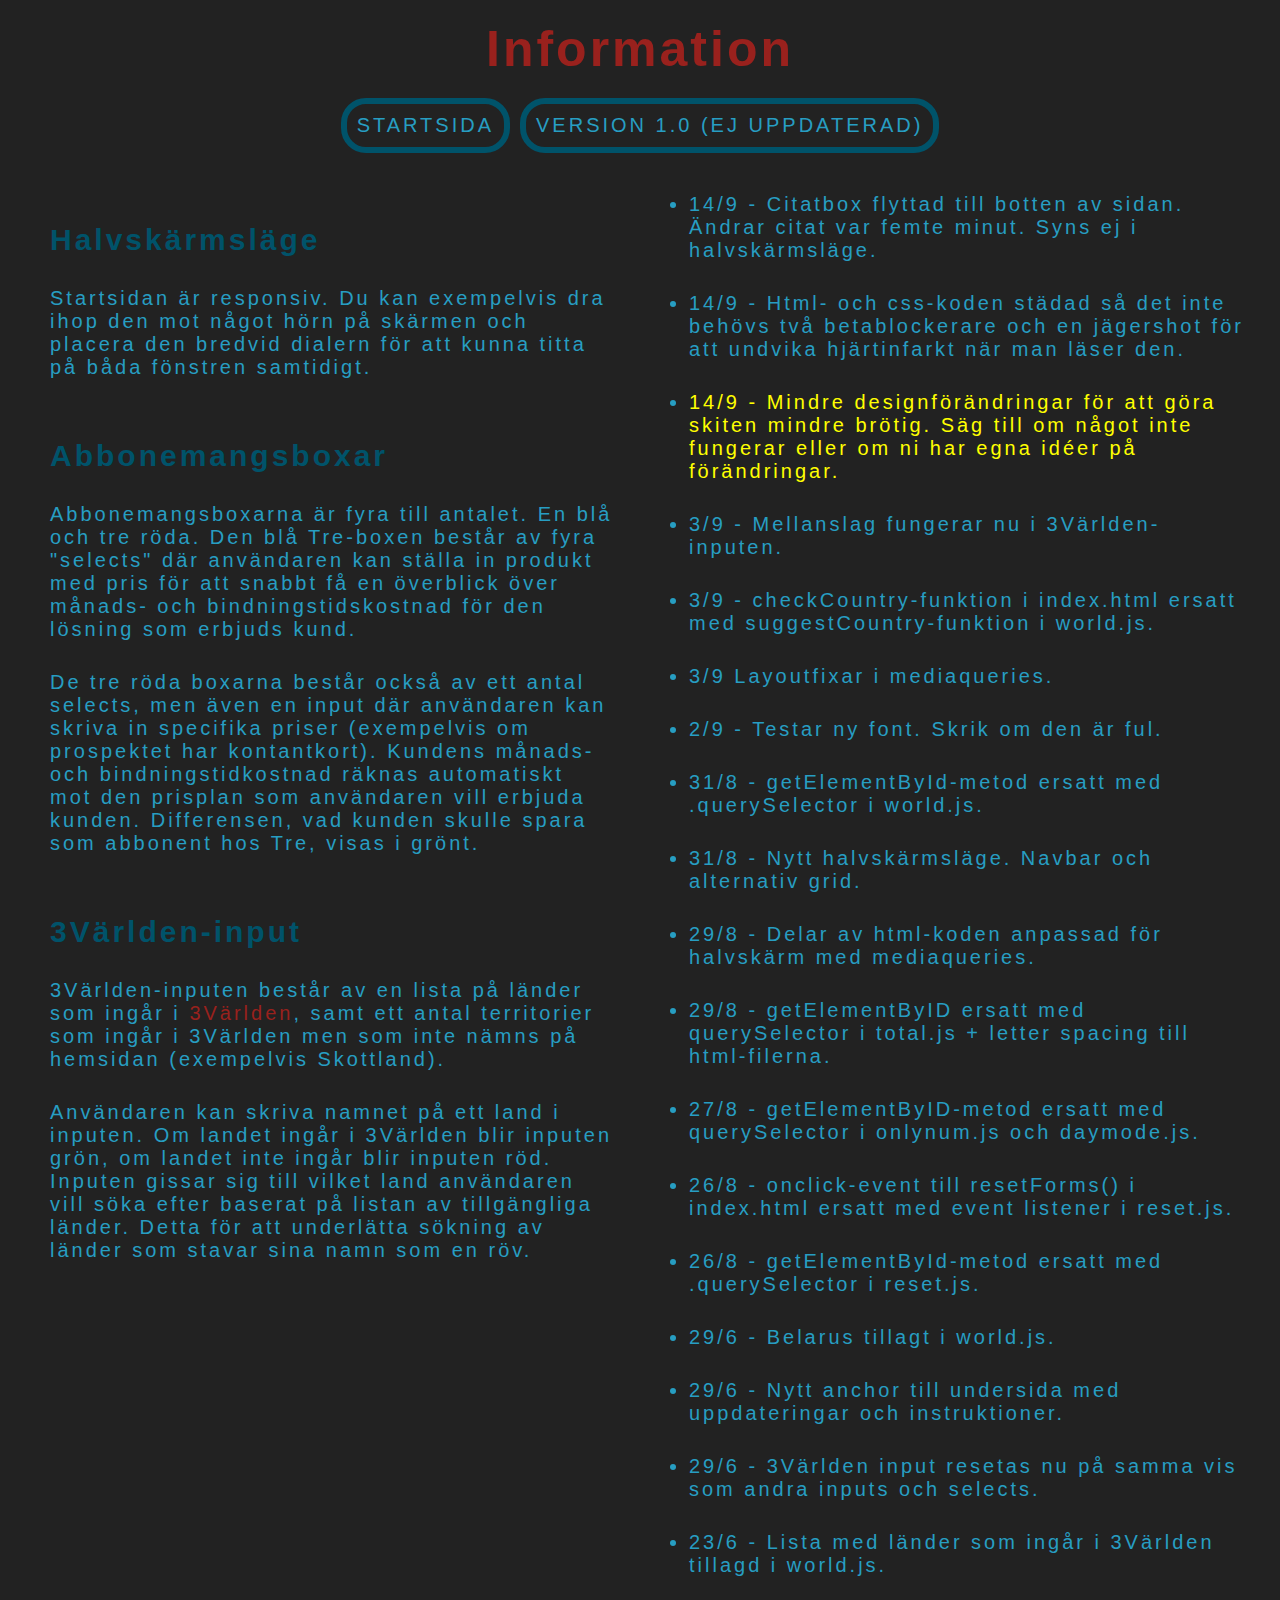
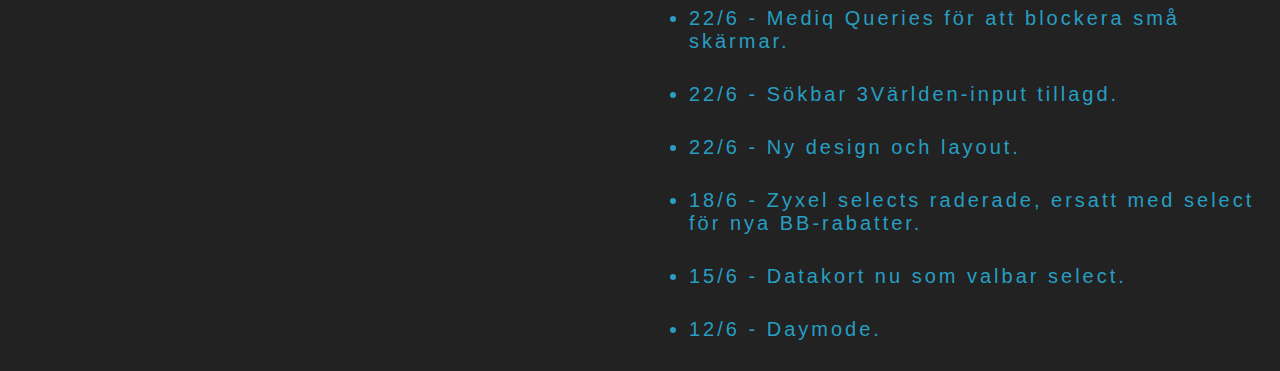
<file: markup/info.html>
<!DOCTYPE html>
<html lang="sv">
<head>
    <meta charset="UTF-8">
    <meta name="viewport" content="width=device-width, initial-scale=1.0">
    <meta name="description" content="Price calculator for TM">
    <meta name="author" content="Christoffer Jonsson">
    <link href="../stylesheets/styles.css" rel="stylesheet">
    <title>Räkna med Kevin</title>
    <meta name="theme-color" content="#147490">

    <link rel="apple-touch-icon" sizes="180x180" href="favicon_io/apple-touch-icon.png">
    <link rel="icon" type="image/png" sizes="32x32" href="favicon_io/favicon-32x32.png">
    <link rel="icon" type="image/png" sizes="16x16" href="favicon_io/favicon-16x16.png">
    <link rel="manifest" href="favicon_io/site.webmanifest">
</head>
<body>
    <div class="info-header">
        <h1 info>Information</h1>
    </div>
    <div class="return-box">
        <a class="return-btn" href="index.html">Startsida</a>
        <a class="return-btn" href="../ver1/old.html">Version 1.0 (ej uppdaterad)</a>
    </div>
    <div class="info-layout">
        <div class="info-instructions">
            <h2>Halvskärmsläge</h2>
            <p>Startsidan är responsiv. Du kan exempelvis dra ihop den mot något hörn på skärmen och placera den bredvid dialern för att kunna titta på båda fönstren samtidigt.</p>
            <h2>Abbonemangsboxar</h2>
            <p>Abbonemangsboxarna är fyra till antalet. En blå och tre röda. Den blå Tre-boxen består av fyra "selects" där användaren kan ställa in produkt med pris för att snabbt få en överblick över månads- och bindningstidskostnad för den lösning som erbjuds kund.</p>
            <p>De tre röda boxarna består också av ett antal selects, men även en input där användaren kan skriva in specifika priser (exempelvis om prospektet har kontantkort). Kundens månads- och bindningstidkostnad räknas automatiskt mot den prisplan som användaren vill erbjuda kunden. Differensen, vad kunden skulle spara som abbonent hos Tre, visas i grönt.</p>
            <h2>3Världen-input</h2>
            <p>3Världen-inputen består av en lista på länder som ingår i <a class="info-link" href="https://www.tre.se/handla/tjanster/3varlden" target="_blank">3Världen</a>, samt ett antal territorier som ingår i 3Världen men som inte nämns på hemsidan (exempelvis Skottland).</p>
            <p>Användaren kan skriva namnet på ett land i inputen. Om landet ingår i 3Världen blir inputen grön, om landet inte ingår blir inputen röd. Inputen gissar sig till vilket land användaren vill söka efter baserat på listan av tillgängliga länder. Detta för att underlätta sökning av länder som stavar sina namn som en röv.</p>
        </div>
        <div class="info-update">
            <ul>
                <li>14/9 - Citatbox flyttad till botten av sidan. Ändrar citat var femte minut. Syns ej i halvskärmsläge.</li>
                <li>14/9 - Html- och css-koden städad så det inte behövs två betablockerare och en jägershot för att undvika hjärtinfarkt när man läser den.</li>
                <li><span class="important-news">14/9 - Mindre designförändringar för att göra skiten mindre brötig. Säg till om något inte fungerar eller om ni har egna idéer på förändringar.</span></li>
                <li>3/9 - Mellanslag fungerar nu i 3Världen-inputen.</li>
                <li>3/9 - checkCountry-funktion i index.html ersatt med suggestCountry-funktion i world.js.</li>
                <li>3/9 Layoutfixar i mediaqueries.</li>
                <li>2/9 - Testar ny font. Skrik om den är ful.</li>
                <li>31/8 - getElementById-metod ersatt med .querySelector i world.js.</li>
                <li>31/8 - Nytt halvskärmsläge. Navbar och alternativ grid.</li>
                <li>29/8 - Delar av html-koden anpassad för halvskärm med mediaqueries.</li>
                <li>29/8 - getElementByID ersatt med querySelector i total.js + letter spacing till html-filerna.</li>
                <li>27/8 - getElementByID-metod ersatt med querySelector i onlynum.js och daymode.js.</li>
                <li>26/8 - onclick-event till resetForms() i index.html ersatt med event listener i reset.js.</li>
                <li>26/8 - getElementById-metod ersatt med .querySelector i reset.js.</li>
                <li>29/6 - Belarus tillagt i world.js.</li>
                <li>29/6 - Nytt anchor till undersida med uppdateringar och instruktioner.</li>
                <li>29/6 - 3Världen input resetas nu på samma vis som andra inputs och selects.</li>
                <li>23/6 - Lista med länder som ingår i 3Världen tillagd i world.js.</li>
                <li>22/6 - Mediq Queries för att blockera små skärmar.</li>
                <li>22/6 - Sökbar 3Världen-input tillagd.</li>
                <li>22/6 - Ny design och layout.</li>
                <li>18/6 - Zyxel selects raderade, ersatt med select för nya BB-rabatter.</li>
                <li>15/6 - Datakort nu som valbar select.</li>
                <li>12/6 - Daymode.</li>
            </ul>
        </div>
    </div>
</body>
</html>
</file>
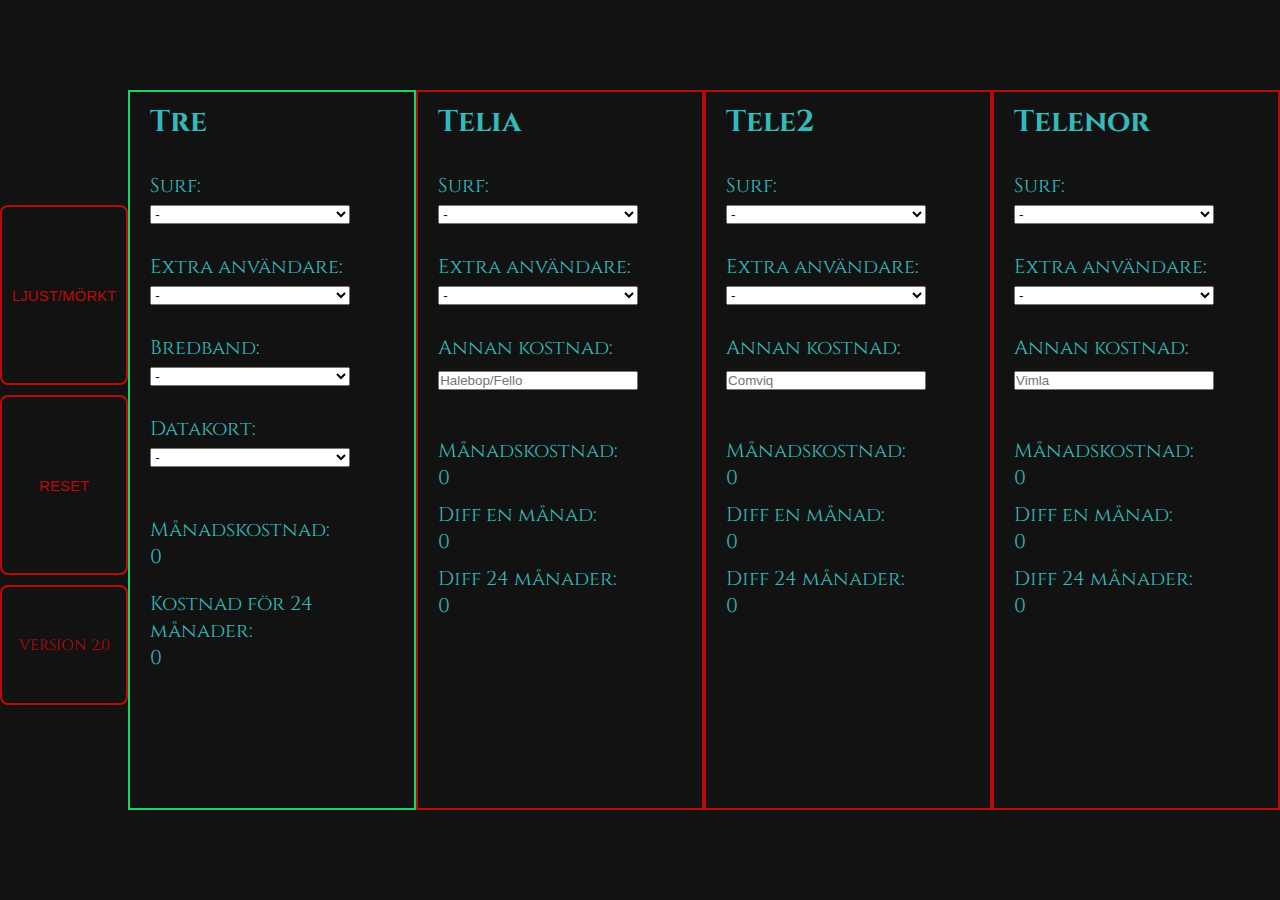
<file: ver1/old.html>
<!DOCTYPE html>
<html lang="sv">
<head>
    <meta charset="UTF-8">
    <meta name="viewport" content="width=device-width, initial-scale=1.0">
    <meta name="description" content="Price calculator for TM">
    <meta name="author" content="Christoffer Jonsson">
    <link href="old.css" rel="stylesheet">
    <title>Räkna med Per</title>
    <meta name="theme-color" content="#">

    <link rel="apple-touch-icon" sizes="180x180" href="favicon_io/apple-touch-icon.png">
    <link rel="icon" type="image/png" sizes="32x32" href="favicon_io/favicon-32x32.png">
    <link rel="icon" type="image/png" sizes="16x16" href="favicon_io/favicon-16x16.png">
    <link rel="manifest" href="../favicon_io/site.webmanifest">
</head>

<body>
    <main>
        <div class="hidden">
            <p>Responsivitet är för pussies</p>
        </div>
        <div class="main-container">
            <div class="btn">
                <button id="dayModeButton">Ljust/Mörkt</button>
                <button id="resetButton" onclick="resetForms()">Reset</button>
                <a href="../index.html">Version 2.0</a>
            </div>
            <div class="tre-container">
                <h2>Tre</h2>
                <div class="form-container">
                    <form id="treForm">
                        <label for="tre-first">Surf:<br></label>
                        <select id="tre-first" name="first" onchange="calculateTotals()">
                            <option value="0">-</option>
                            <option value="169">5GB | 169sek</option>
                            <option value="199">20GB | 199sek</option>
                            <option value="329">OBEG | 329sek</option>
                        </select>
                        <br><br>
                        <label for="tre-second">Extra användare:<br></label>
                        <select id="tre-second" name="second" onchange="calculateTotals()">
                            <option value="0">-</option>
                            <option value="129">1 | 129sek</option>
                            <option value="258">2 | 258sek</option>
                            <option value="387">3 | 387sek</option>
                            <option value="516">4 | 516sek</option>
                            <option value="645">5 | 645sek</option>
                        </select>
                        <br><br>
                        <label for="tre-third">Bredband:<br></label>
                        <select id="tre-third" name="third" onchange="calculateTotals()">
                            <option value="0">-</option>
                            <option value="399">150Mbit utan rabatt | 399sek</option>
                            <option value="499">1000Mbit utan rabatt | 499sek</option>
                            <option value="299">150Mbit med rabatt | 299sek</option>
                            <option value="399">1000Mbit med rabatt | 399sek</option>
                        </select>
                        <!--<br><br>
                        <label for="tre-fourth">Zyxel:<br></label>
                        <select id="tre-fourth" name="fourth" onchange="calculateTotals()">
                            <option value="0">-</option>
                            <option value="70">Zyxel In | 70sek</option>
                            <option value="120">Zyxel Out | 120sek</option>
                        </select>-->
                        <br><br>
                        <label for="tre-fifth">Datakort:<br></label>
                        <select id="tre-fifth" name="fifth" onchange="calculateTotals()">
                            <option value="0">-</option>
                            <option value="99">1 | 99sek</option>
                            <option value="198">2 | 198sek</option>
                            <option value="297">3 | 297sek</option>
                            <option value="396">4 | 396sek</option>
                            <option value="495">5 | 495sek</option>
                        </select>
                    </form>
                    <br>
                    <div class="total-box">
                        Månadskostnad:<br><span id="tre-totalSum">0</span>
                    </div>
                    <div class="difference-box" id="tre-difference"></div>
                    <div class="difference-box">Kostnad för 24 månader:<br><span id="tre-totalSum-24">0</span></div>
                </div>
            </div>
            <div class="telia-container">
                <h2>Telia</h2>
                <div class="form-container">
                    <form id="teliaForm">
                        <label for="telia-first">Surf:<br></label>
                        <select id="telia-first" name="first" onchange="calculateTotals()">
                            <option value="0">-</option>
                            <option value="229">3GB | 229sek</option>
                            <option value="389">15GB | 389sek</option>
                            <option value="489">40GB | 489sek</option>
                            <option value="569">OBEG | 569sek</option>
                        </select>
                        <br><br>
                        <label for="telia-second">Extra användare:<br></label>
                        <select id="telia-second" name="second" onchange="calculateTotals()">
                            <option value="0">-</option>
                            <option value="219">1 | 219sek</option>
                            <option value="438">2 | 438sek</option>
                            <option value="657">3 | 657sek</option>
                            <option value="876">4 | 876sek</option>
                            <option value="1095">5 | 1095sek</option>
                        </select>
                        <br><br>
                        <div class="form-container">
                        <label for="telia-extra">Annan kostnad:</label>
                        <input type="number" id="telia-extra" name="extra" placeholder="Halebop/Fello" oninput="updateCost('telia')">
                        </div>
                    </form>
                    <br>
                    <div class="total-box">
                        Månadskostnad:<br><span id="telia-totalSum">0</span>
                    </div>
                    
                    <div class="difference-box" id="telia-difference">Diff en månad:<br><span id="telia-difference-value">0</span></div>
                    <div class="difference-box">Diff 24 månader:<br><span id="telia-difference-value-24">0</span></div>
                </div>
            </div>
    
            <div class="tele2-container">
                <h2>Tele2</h2>
                <div class="form-container">
                    <form id="tele2Form">
                        <label for="tele2-first">Surf:<br></label>
                        <select id="tele2-first" name="first" onchange="calculateTotals()">
                            <option value="0">-</option>
                            <option value="249">5GB | 249sek</option>
                            <option value="299">15GB | 299sek</option>
                            <option value="399">OBEG | 399sek</option>
                        </select>
                        <br><br>
                        <label for="tele2-second">Extra användare:<br></label>
                        <select id="tele2-second" name="second" onchange="calculateTotals()">
                            <option value="0">-</option>
                            <option value="199">1 | 199sek</option>
                            <option value="398">2 | 398sek</option>
                            <option value="597">3 | 597sek</option>
                            <option value="796">4 | 796sek</option>
                            <option value="995">5 | 995sek</option>
                        </select>
                        <br><br>
                        <div class="form-container">
                    <label for="tele2-extra">Annan kostnad:</label>
                    <input type="number" id="tele2-extra" name="extra" placeholder="Comviq" oninput="updateCost('tele2')">
                    </div>
                    </form>
                    <br>
                    <div class="total-box">
                        Månadskostnad:<br><span id="tele2-totalSum">0</span>
                    </div>
                    <div class="difference-box" id="tele2-difference">Diff en månad:<br><span id="tele2-difference-value">0</span></div>
                    <div class="difference-box">Diff 24 månader:<br><span id="tele2-difference-value-24">0</span></div>
                </div>
                
            </div>
    
            <div class="telenor-container">
                <h2>Telenor</h2>
                <div class="form-container">
                    <form id="telenorForm">
                        <label for="telenor-first">Surf:<br></label>
                        <select id="telenor-first" name="first" onchange="calculateTotals()">
                            <option value="0">-</option>
                            <option value="229">5GB | 229sek</option>
                            <option value="299">15GB| 299sek</option>
                            <option value="399">35GB| 399sek</option>
                            <option value="449">OBEG| 449sek</option>
                        </select>
                        <br><br>
                        <label for="telenor-second">Extra användare:<br></label>
                        <select id="telenor-second" name="second" onchange="calculateTotals()">
                            <option value="0">-</option>
                            <option value="219">1 | 219sek</option>
                            <option value="438">2| 438sek</option>
                            <option value="657">3| 657sek</option>
                            <option value="876">4| 876sek</option>
                            <option value="1095">5| 1095sek</option>
                        </select>
                        <br><br>
                    <div class="form-container">
                    <label for="telenor-extra">Annan kostnad:</label>
                    <input type="number" id="telenor-extra" name="extra" placeholder="Vimla" oninput="updateCost('telenor')">
                    </div>
                    </form>
                    
                    <br>
                    <div class="total-box">
                        Månadskostnad:<br><span id="telenor-totalSum">0</span>
                    </div>
                    <div class="difference-box" id="telenor-difference">Diff en månad:<br><span id="telenor-difference-value">0</span></div>
                    <div class="difference-box">Diff 24 månader:<br><span id="telenor-difference-value-24">0</span></div>
                </div>
            </div>
        </div>
    </main>

    <footer></footer>
    <script src="app.js"></script>
    <script src="../javascript/daymode.js"></script>
</body>
</html>
</file>
<file: stylesheets/styles.css>
@import url('https://fonts.googleapis.com/css2?family=Cinzel:wght@400..900&display=swap');
@import url('https://fonts.googleapis.com/css2?family=Roboto:ital,wght@0,100;0,300;0,400;0,500;0,700;0,900;1,100;1,300;1,400;1,500;1,700;1,900&display=swap');
@import url('https://fonts.googleapis.com/css2?family=Roboto:ital,wght@0,100;0,300;0,400;0,500;0,700;0,900;1,100;1,300;1,400;1,500;1,700;1,900&display=swap');

* {
    padding: 0;
    margin: 0;
    box-sizing: border-box;
    font-family: "Montserrat", sans-serif;
    letter-spacing: 0.3rem;
}

:root {
    font-size: 62.5%;
    
    --dark: rgba(34,34,34,255);
    --white: #F4F3F2;
    --yellow: rgb(255, 255, 0);
    --aqua: rgb(73, 205, 205);
    --green: rgb(12, 197, 92);
    --pecred: rgb(153, 33, 29);
    --pecblue: rgb(0, 83, 106);
    --peclight: rgba(20, 116, 144, 255);
    --peclightalt: rgb(39, 158, 194);
}

body {
    background-color: var(--dark);
}

/*.bgimg{
    height: 100%;
    width: 100%;
    background-image: url("../bgimg.webp");
    background-position: center center;
    background-attachment: fixed;
    background-repeat: no-repeat;
    background-size: cover;
}*/


/*NAVBAR!!!!!!!!!!!!!!!*/
nav {
    display: flex;
    width: 100%;
    height: auto;
    background-color: var(--peclight);
}


.nav-buttons {
    display: flex;
    justify-content: space-between;
    align-items: center;
    width: 100%;
    margin-left: 5rem;
}
a.nav-btn, #dayModeButton, #resetButton {
    background-color: transparent;
    color: var(--white);
    text-transform: uppercase;
    text-decoration: none;
    font-size: 2rem;
    cursor: pointer;
    border: none;
}
a.nav-btn:hover, #dayModeButton:hover, #resetButton:hover {
    color: var(--pecred);
}
.nav-buttons .icon {
    display: none;
   }


.nav-info {
    display: flex;
    justify-content: center;
    width: 100%;
}
h1 {
    color: var(--white);
    font-size: 1.6rem;
    display: flex;
    align-items: center;
}
.upDate {
    color: var(--yellow);
}


input {
    border: 3px solid var(--pecblue);
    height: 3rem;
    padding-left: 5px;
    font-size: 2rem;
}
.nav-input {
    margin-right: 5rem;
    font-size: 2rem;
}
#world {
    margin: 5px;
}
input:focus {
    outline: none;
    border-color: initial;
}


/*MAIN KÖNTÄNT!!!!!!!!!!1!1!1!111SHIFT*/
.main-container {
    display: flex;
    justify-content: space-around;
    width: 100%;
    min-height: 70vh;
    margin-top: 2rem;
}

.container {
    display: flex;
    flex-direction: column;
    justify-content: flex-start;
    align-items: flex-start;
    padding-left: 15px;
    width: 23%;
    border-radius: 25px;
}
.container.tre {
    border: 6px solid var(--peclight);
}
.container.telia, .tele2, .telenor {
    border: 6px solid var(--pecred);
}

h3 {
    color: var(--aqua);
    font-size: 3.5rem;
    margin-top: 1.5rem;
    align-self: flex-start;
}
label {
    color: var(--aqua);
    font-size: 2rem;
    display: block;
}

.sel-wrapper {
    margin: 30px 0 30px 0;
}
.main-container select, input {
    width: 25rem;
}
select {
    height: 3rem;
}



/*RESULTATBOXAR*/
.result-box {
    color: var(--aqua);
    font-size: 2rem;
}
.total-box #telia-totalSum, .total-box #tele2-totalSum, .total-box #telenor-totalSum {
    display: block;
    margin: 5px 0 15px 0;
    color: var(--pecred);
    font-size: 3rem;
}

#tre-totalSum, .difference-box #tre-totalSum-24 {
    display: block;
    margin: 5px 0 15px 0;
    color: var(--yellow);
    font-size: 3rem;
}

#telia-difference-value, #telia-difference-value-24, #tele2-difference-value, #tele2-difference-value-24, #telenor-difference-value, #telenor-difference-value-24 {
    display: block;
    margin: 5px 0 15px 0;
    color: var(--green);
    font-size: 3rem;
}


/*DAYMODE*/
body.day-mode, body.day-mode .main-container {
    background-color: var(--white);
}

body.day-mode .container.tre {
    border-color: var(--peclight);
    color: var(--dark);
} 
body.day-mode .container.telia, 
body.day-mode .container.tele2, 
body.day-mode .container.telenor {
    border-color: var(--pecred);
    color: var(--dark);
}

body.day-mode .total-box,
body.day-mode .difference-box {
    background-color: var(--white);
    color: var(--dark);
}

body.day-mode label {
    color: var(--dark);
}

body.day-mode #tre-totalSum, body.day-mode .difference-box #tre-totalSum-24 {
    color: var(--dark);
}


/*INFO*/
.info-header {
    display: flex;
    justify-content: center;
}
h1[info] {
    color: var(--pecred);
    margin: 2rem 0 2rem 0;
    font-size: 5rem;
}

h2 {
    margin-top: 30px;
}

.important-news {
    color: var(--yellow);
}


/*LAYOUT*/
.info-layout {
    display: flex;
    width: 100%;
}

.info-instructions {
    width: 50%;
    margin: 0 25px 0 25px;
}

.info-update {
    width: 50%;
    padding-left: 25px;
    margin: 0 25px 0 25px;
}

li {
    font-size: 2rem;
    color: var(--peclightalt);
    padding-bottom: 30px;
}

h2 {
    font-size: 3rem;
    color: var(--pecblue);
    padding: 0 0 30px 25px;
}

p {
    font-size: 2rem;
    color: var(--peclightalt);
    padding: 0 0 30px 25px;
}

a.info-link {
    color: var(--pecred);
    text-decoration: none;
    font-size: 2rem;
    cursor: pointer;
}

.return-box {
    display: flex;
    justify-content: center;
    margin: 0 0 40px 0;
    gap: 10px;
}

a.return-btn {
    background-color: transparent;
    color: var(--peclightalt);
    padding: 1rem;
    text-transform: uppercase;
    text-decoration: none;
    font-size: 2rem;
    border-radius: 25px;
    transition-duration: 0.4s;
    border: 6px solid var(--pecblue);
    display: flex;
    justify-content: center;
    align-items: center;
    cursor: pointer;
}

a.return-btn:hover {
    background-color: var(--white);
    border: 6px solid var(--white);
}


/*QUOTE BOX*/
.quote-box {
    display: flex;
    justify-content: center;
    align-items: center;
    height: auto;
    width: 100%;
}

blockquote{
    max-width: 500px;
    margin-top: 2rem;
    padding: 10px;
    border-radius: 10px;
    background-color: rgba(39, 158, 194, 0.131);
    border: 1px solid var(--peclight);
    border-left-width: 10px;
    height: auto;
}

.quote{
    font-style: italic;
    font-size: 1.7em;
    line-height: 1.5;
    color: var(--white);
}

.author{
    font-weight: bold;
    font-style: normal;
    text-align: right;
    color: var(--aqua);
    font-size: 2rem;
}

.pec-info{
    font-size: 1.2rem;
}

.meme {
    display: flex;
    justify-content: center;
    align-items: center;
    margin-bottom: 20px;
}

.meme img {
    width: 50rem;
    border-radius: 10px;
}
</file>
<file: stylesheets/info.css>
@media (max-width: 700px) {
    .info-layout {
        display: flex;
        flex-direction: column;
    }
}
</file>
<file: old.css>
@import url('https://fonts.googleapis.com/css2?family=Cinzel:wght@400..900&display=swap');

* {
    padding: 0;
    margin: 0;
    box-sizing: border-box;
}

:root {
    font-size: 62.5%;
    font-family: "Cinzel", serif;
    --black: rgb(18, 18, 18);
    --aqua: rgb(51, 187, 187);
    --red: rgb(187, 10, 10);
    --green: rgb(19, 214, 104);
    --white: rgb(242, 242, 242);
    --gray: rgb(105, 105, 105);
}

main, footer {
    display: block;
    margin: 0;
}

.main-container {
    background-color: var(--black);
    height: 100vh;
    display: flex;
    justify-content: space-evenly;
    align-items: center;
}

.btn {
    display: flex;
    flex-direction: column;
}

a {
    background-color: transparent;
    color: var(--red);
    padding: 1rem;
    font-size: 1.3rem;
    text-transform: uppercase;
    border-radius: 8px;
    height: 12rem;
    transition-duration: 0.4s;
    display: flex;
    justify-content: center;
    align-items: center;
    border: 2px solid var(--red);
    margin-top: 1rem;
    text-decoration: none;
    font-size: 1.5rem;
    font-weight: lighter;
}
a:hover {
    background-color: var(--gray);
    color: var(--red);
}


#dayModeButton, #resetButton {
    background-color: transparent;
    border: 2px solid var(--red);
    color: var(--red);
    padding: 1rem;
    font-size: 1.3rem;
    text-transform: uppercase;
    border-radius: 8px;
    height: 12em;
    font-size: 1.5rem;
    font-weight: lighter;
    transition-duration: 0.4s;
    margin-top: 1rem;
    cursor: pointer;
}
#dayModeButton:hover, #resetButton:hover {
    background-color: var(--gray);
    color: var(--red);
}

.hidden {
    display: none;
}

.tre-container, .telia-container, .tele2-container, .telenor-container {
    display: flex;
    flex-direction: column;
    align-items: flex-start;
    padding-left: 20px;
    width: 300px;
    height: 80vh;
    border: 2px solid var(--red);
    color: var(--aqua);
    font-size: 2rem;
}
.tre-container {
    border: 2px solid var(--green);
}

.form-container {
    display: flex;
    flex-direction: column;
    justify-content: center;
    align-items: flex-start;
    gap: 1rem;
}

.form-container select, input {
    width: 20rem;
}

h2 {
    margin: 1rem 0 3rem 0;
}

/*DAY MODE*/
body.day-mode {
    background-color: var(--white);
    color: var(--black);
}

body.day-mode .main-container {
    background-color: var(--white);
}

body.day-mode .tre-container {
    border-color: var(--green);
    color: var(--black);
} 
body.day-mode .telia-container, 
body.day-mode .tele2-container, 
body.day-mode .telenor-container {
    border-color: var(--red);
    color: var(--black);
}

body.day-mode .total-box,
body.day-mode .difference-box {
    background-color: var(--white);
    color: var(--black);
}

/* Specific styles for the tre-container's total and difference boxes */
body.day-mode .tre-container .total-box {
    background-color: var(--white);
    color: var(--black);
}

body.day-mode .tre-container .difference-box {
    background-color: var(--white);
    color: var(--black);
}

@media (max-width: 1000px) {
    .main-container {
        display: none;
    }

    .hidden {
        display: block;
        text-align: center;
        color: var(--red); /* Optional styling for the message */
        font-size: 2rem; /* Adjust font size as needed */
        margin-top: 2rem; /* Optional margin for positioning */
    }
}
</file>
<file: ver1/old.css>
@import url('https://fonts.googleapis.com/css2?family=Cinzel:wght@400..900&display=swap');

* {
    padding: 0;
    margin: 0;
    box-sizing: border-box;
}

:root {
    font-size: 62.5%;
    font-family: "Cinzel", serif;
    --black: rgb(18, 18, 18);
    --aqua: rgb(51, 187, 187);
    --red: rgb(187, 10, 10);
    --green: rgb(19, 214, 104);
    --white: rgb(242, 242, 242);
    --gray: rgb(105, 105, 105);
}

main, footer {
    display: block;
    margin: 0;
}

.main-container {
    background-color: var(--black);
    height: 100vh;
    display: flex;
    justify-content: space-evenly;
    align-items: center;
}

.btn {
    display: flex;
    flex-direction: column;
}

a {
    background-color: transparent;
    color: var(--red);
    padding: 1rem;
    font-size: 1.3rem;
    text-transform: uppercase;
    border-radius: 8px;
    height: 12rem;
    transition-duration: 0.4s;
    display: flex;
    justify-content: center;
    align-items: center;
    border: 2px solid var(--red);
    margin-top: 1rem;
    text-decoration: none;
    font-size: 1.5rem;
    font-weight: lighter;
}
a:hover {
    background-color: var(--gray);
    color: var(--red);
}


#dayModeButton, #resetButton {
    background-color: transparent;
    border: 2px solid var(--red);
    color: var(--red);
    padding: 1rem;
    font-size: 1.3rem;
    text-transform: uppercase;
    border-radius: 8px;
    height: 12em;
    font-size: 1.5rem;
    font-weight: lighter;
    transition-duration: 0.4s;
    margin-top: 1rem;
    cursor: pointer;
}
#dayModeButton:hover, #resetButton:hover {
    background-color: var(--gray);
    color: var(--red);
}

.hidden {
    display: none;
}

.tre-container, .telia-container, .tele2-container, .telenor-container {
    display: flex;
    flex-direction: column;
    align-items: flex-start;
    padding-left: 20px;
    width: 300px;
    height: 80vh;
    border: 2px solid var(--red);
    color: var(--aqua);
    font-size: 2rem;
}
.tre-container {
    border: 2px solid var(--green);
}

.form-container {
    display: flex;
    flex-direction: column;
    justify-content: center;
    align-items: flex-start;
    gap: 1rem;
}

.form-container select, input {
    width: 20rem;
}

h2 {
    margin: 1rem 0 3rem 0;
}

/*DAY MODE*/
body.day-mode {
    background-color: var(--white);
    color: var(--black);
}

body.day-mode .main-container {
    background-color: var(--white);
}

body.day-mode .tre-container {
    border-color: var(--green);
    color: var(--black);
} 
body.day-mode .telia-container, 
body.day-mode .tele2-container, 
body.day-mode .telenor-container {
    border-color: var(--red);
    color: var(--black);
}

body.day-mode .total-box,
body.day-mode .difference-box {
    background-color: var(--white);
    color: var(--black);
}

/* Specific styles for the tre-container's total and difference boxes */
body.day-mode .tre-container .total-box {
    background-color: var(--white);
    color: var(--black);
}

body.day-mode .tre-container .difference-box {
    background-color: var(--white);
    color: var(--black);
}

@media (max-width: 1000px) {
    .main-container {
        display: none;
    }

    .hidden {
        display: block;
        text-align: center;
        color: var(--red); /* Optional styling for the message */
        font-size: 2rem; /* Adjust font size as needed */
        margin-top: 2rem; /* Optional margin for positioning */
    }
}
</file>
<file: stylesheets/mediaq.css>
@media (max-width: 1300px) {
    /*NAVBAR!!!!!!!!!!!!!!!*/
    nav {
        align-items: center;
    }

    .nav-buttons {
        gap: 20rem;
    }

    a.nav-btn, #dayModeButton, #resetButton {
        font-size: 0;
    }


    h1, .upDate {
        display: none;
    }
    
    h1[info] {
        color: var(--pecred);
        margin: 2rem 0 2rem 0;
        font-size: 5rem;
    }
    
    
    #world {
        height: auto;
        margin: 2px 2px 2px 20px;
        width: 15rem;
    }


   /*BUTTONS*/
   .nav-buttons .icon {
    display: inline;
    width: 2.5rem;
    height: auto;
}
    /*.nav-buttons button, .nav-buttons a {
        font-size: 0;
    }*/
    
    /*MAIN KÖNTÄNT!!!!!!!!!!1!1!1!111SHIFT*/
    .main-container {
        display: flex;
        flex-wrap: wrap;
        width: auto;
    }
    
    .container {
        display: flex;
        flex-direction: column;
        justify-content: flex-start;
        align-items: flex-start;
        width: 30rem;
        height: auto;
        border-radius: 25px;
        margin-bottom: 10px;
    }
    .container.tre {
        border: 4px solid var(--peclight);
    }
    .container.telia, .tele2, .telenor {
        border: 4px solid var(--pecred);
    }
    
    h3 {
        font-size: 2rem;
    }
    label {
        font-size: 1.4rem;
        display: block;
    }
    
    .sel-wrapper {
        margin: 10px 10px 10px 0;
    }
    
    .main-container select, input {
        width: 25rem;
    }
    
    .total-box, .difference-box {
        font-size: 1.4rem;
        margin-bottom: 15px;
    }
    
    
    /*RESULTATBOXAR*/
    .result-box {
        font-size: 1rem;
    }
    .total-box #telia-totalSum, .total-box #tele2-totalSum, .total-box #telenor-totalSum {
        margin-bottom: 15px;
        font-size: 2rem;
    }
    
    #tre-totalSum, .difference-box #tre-totalSum-24 {
        margin-bottom: 15px;
        font-size: 2rem;
    }
    
    #telia-difference-value, #telia-difference-value-24, #tele2-difference-value, #tele2-difference-value-24, #telenor-difference-value, #telenor-difference-value-24 {
        margin-bottom: 0px;
        font-size: 2rem;
    }

    .nav-buttons {
        justify-content: flex-start;
        align-items: center;
    }
    
    
    
    /*LAYOUT*/
    .info-layout {
        display: flex;
        width: 100%;
    }
    
    .info-instructions {
        width: 50%;
        margin: 0 25px 0 25px;
    }
    
    .info-update {
        width: 50%;
        padding-left: 25px;
    
        margin: 0 25px 0 25px;
    }
    
    li {
        font-size: 2rem;
        color: var(--peclightalt);
        padding-bottom: 30px;
    }
    
    h2 {
        font-size: 3rem;
        color: var(--pecblue);
        padding: 0 0 30px 25px;
    }
    
    p {
        font-size: 2rem;
        color: var(--peclightalt);
        padding: 0 0 30px 25px;
    }
    
    a.info-link {
        color: var(--pecred);
        text-decoration: none;
        font-size: 2rem;
        cursor: pointer;
    }
    
    .return-box {
        display: flex;
        justify-content: center;
        margin: 0 0 40px 0;
    }
    
    a.return-btn {
        background-color: transparent;
        color: var(--peclightalt);
        padding: 1rem;
        text-transform: uppercase;
        text-decoration: none;
        font-size: 2rem;
        border-radius: 25px;
        transition-duration: 0.4s;
        border: 6px solid var(--pecblue);
        display: flex;
        justify-content: center;
        align-items: center;
        cursor: pointer;
    }
    
    a.return-btn:hover {
        background-color: var(--white);
        border: 6px solid var(--white);
    }

    blockquote {
        display: none;
    }
}

@media (max-width: 700px) {
    .bgimg{
    height: 100%;
    width: 100%;
    background-image: url("../bgimg.webp");
    background-position: center center;
    background-attachment: fixed;
    background-repeat: no-repeat;
    background-size: cover;
    }

    #world {
        width: 15rem;
    }

    .nav-buttons {
        gap: 8rem;
    }
}

@media (max-width: 500px) {
    #world {
        width: 10rem;
    }

    input {
        font-size: 1.5rem;
    }

    nav {
        justify-content: space-around;
    }
}
</file>
